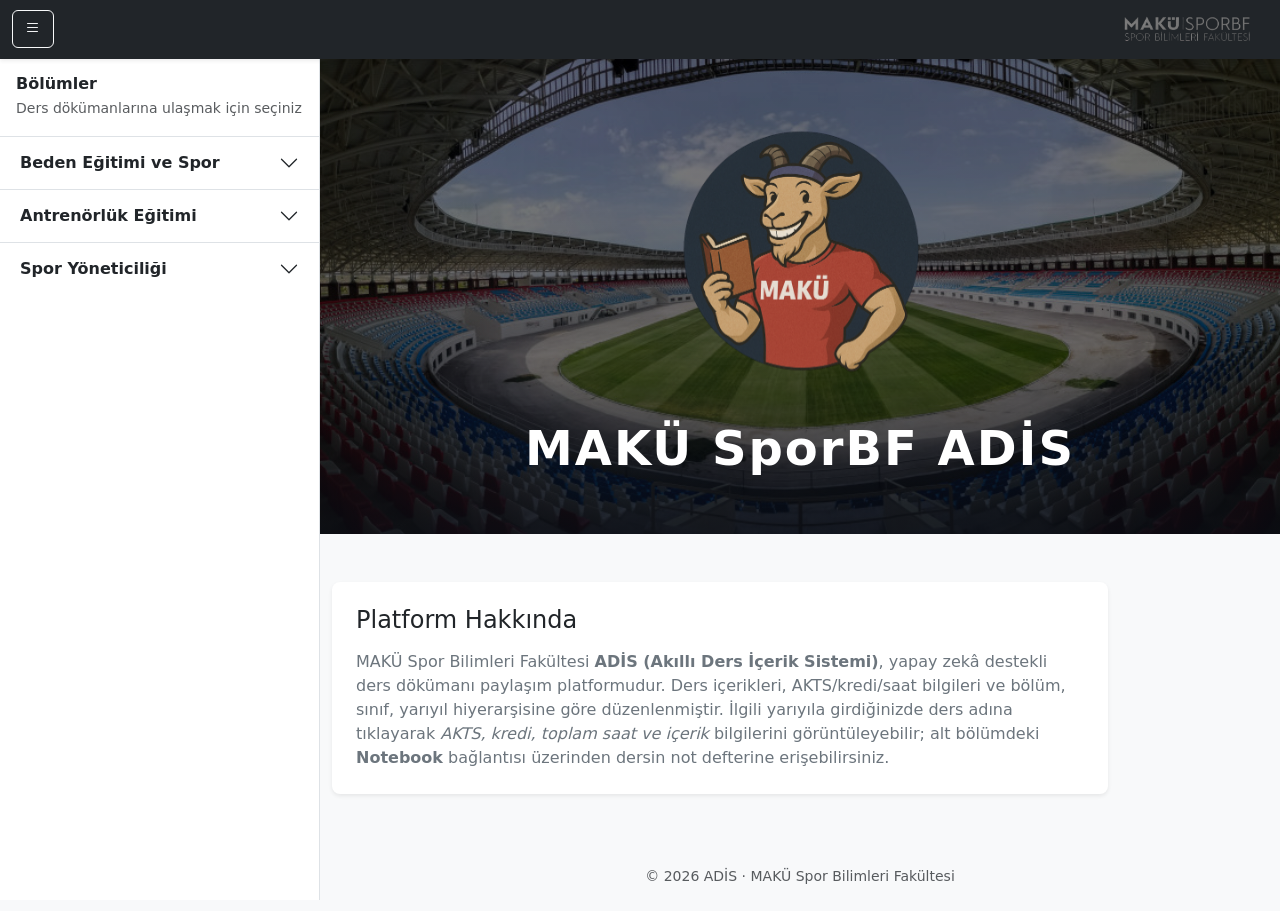
<file: index.html>
<!DOCTYPE html>
<html lang="tr">
  <head>
    <meta charset="utf-8" />
    <title>MAKÜSporBF | ADİS</title>
    <meta name="viewport" content="width=device-width, initial-scale=1" />

    <!-- Bootstrap 5 -->
    <link
      href="https://cdn.jsdelivr.net/npm/bootstrap@5.3.3/dist/css/bootstrap.min.css"
      rel="stylesheet"
    />
    <!-- Bootstrap Icons (opsiyonel) -->
    <link
      href="https://cdn.jsdelivr.net/npm/bootstrap-icons@1.11.3/font/bootstrap-icons.css"
      rel="stylesheet"
    />

    <link rel="stylesheet" href="css/styles.css" />
  </head>
  <body class="bg-light">
    <!-- Üst Navbar -->
    <nav
      class="navbar navbar-expand-lg navbar-dark bg-dark fixed-top shadow-sm"
    >
      <div class="container-fluid">
        <button
          class="btn btn-outline-light me-2"
          id="sidebarToggle"
          aria-label="Menüyü Aç/Kapat"
        >
          <i class="bi bi-list"></i>
        </button>
        <a class="navbar-brand" href="#">
          <img src="assets/logo.png" alt="AKİS Logo" style="height: 32px" />
        </a>
      </div>
    </nav>

    <div class="d-flex" id="layoutWrapper">
      <!-- Sidebar -->
      <aside id="sidebar" class="sidebar bg-white border-end">
        <div class="p-3 border-bottom">
          <div class="fw-bold">Bölümler</div>
          <small class="text-muted"
            >Ders dökümanlarına ulaşmak için seçiniz</small
          >
        </div>

        <div class="accordion accordion-flush" id="deptAccordion">
          <!-- Beden Eğitimi ve Spor -->
          <div class="accordion-item">
            <h2 class="accordion-header" id="headingBES">
              <button
                class="accordion-button collapsed"
                type="button"
                data-bs-toggle="collapse"
                data-bs-target="#collapseBES"
                aria-expanded="false"
                aria-controls="collapseBES"
              >
                Beden Eğitimi ve Spor
              </button>
            </h2>
            <div
              id="collapseBES"
              class="accordion-collapse collapse"
              aria-labelledby="headingBES"
              data-bs-parent="#deptAccordion"
            >
              <div class="accordion-body py-2">
                <div class="list-group small">
                  <div class="list-group-item">
                    <button
                      class="btn btn-sm btn-link p-0 w-100 text-start class-toggle"
                      data-bs-toggle="collapse"
                      data-bs-target="#bes1"
                    >
                      1. Sınıf
                    </button>
                    <div id="bes1" class="collapse ps-3 pt-2">
                      <a
                        class="d-block py-1 text-decoration-none"
                        href="beden-egitimi-1-guz.html"
                        >Güz Yarıyılı</a
                      >
                      <a
                        class="d-block py-1 text-decoration-none"
                        href="beden-egitimi-1-bahar.html"
                        >Bahar Yarıyılı</a
                      >
                    </div>
                  </div>
                  <div class="list-group-item">
                    <button
                      class="btn btn-sm btn-link p-0 w-100 text-start"
                      data-bs-toggle="collapse"
                      data-bs-target="#bes2"
                    >
                      2. Sınıf
                    </button>
                    <div id="bes2" class="collapse ps-3 pt-2">
                      <a
                        class="d-block py-1 text-decoration-none"
                        href="beden-egitimi-2-guz.html"
                        >Güz Yarıyılı</a
                      >
                      <a
                        class="d-block py-1 text-decoration-none"
                        href="beden-egitimi-2-bahar.html"
                        >Bahar Yarıyılı</a
                      >
                    </div>
                  </div>
                  <div class="list-group-item">
                    <button
                      class="btn btn-sm btn-link p-0 w-100 text-start"
                      data-bs-toggle="collapse"
                      data-bs-target="#bes3"
                    >
                      3. Sınıf
                    </button>
                    <div id="bes3" class="collapse ps-3 pt-2">
                      <a
                        class="d-block py-1 text-decoration-none"
                        href="beden-egitimi-3-guz.html"
                        >Güz Yarıyılı</a
                      >
                      <a
                        class="d-block py-1 text-decoration-none"
                        href="beden-egitimi-3-bahar.html"
                        >Bahar Yarıyılı</a
                      >
                    </div>
                  </div>
                  <div class="list-group-item">
                    <button
                      class="btn btn-sm btn-link p-0 w-100 text-start"
                      data-bs-toggle="collapse"
                      data-bs-target="#bes4"
                    >
                      4. Sınıf
                    </button>
                    <div id="bes4" class="collapse ps-3 pt-2">
                      <a
                        class="d-block py-1 text-decoration-none"
                        href="beden-egitimi-4-guz.html"
                        >Güz Yarıyılı</a
                      >
                      <a
                        class="d-block py-1 text-decoration-none"
                        href="beden-egitimi-4-bahar.html"
                        >Bahar Yarıyılı</a
                      >
                    </div>
                  </div>
                </div>
              </div>
            </div>
          </div>

          <!-- Antrenörlük Eğitimi -->
          <div class="accordion-item">
            <h2 class="accordion-header" id="headingAE">
              <button
                class="accordion-button collapsed"
                type="button"
                data-bs-toggle="collapse"
                data-bs-target="#collapseAE"
                aria-expanded="false"
                aria-controls="collapseAE"
              >
                Antrenörlük Eğitimi
              </button>
            </h2>
            <div
              id="collapseAE"
              class="accordion-collapse collapse"
              aria-labelledby="headingAE"
              data-bs-parent="#deptAccordion"
            >
              <div class="accordion-body py-2">
                <div class="list-group small">
                  <div class="list-group-item">
                    <button
                      class="btn btn-sm btn-link p-0 w-100 text-start"
                      data-bs-toggle="collapse"
                      data-bs-target="#ae1"
                    >
                      1. Sınıf
                    </button>
                    <div id="ae1" class="collapse ps-3 pt-2">
                      <a
                        class="d-block py-1 text-decoration-none"
                        href="antrenorluk-1-guz.html"
                        >Güz Yarıyılı</a
                      >
                      <a
                        class="d-block py-1 text-decoration-none"
                        href="antrenorluk-1-bahar.html"
                        >Bahar Yarıyılı</a
                      >
                    </div>
                  </div>
                  <div class="list-group-item">
                    <button
                      class="btn btn-sm btn-link p-0 w-100 text-start"
                      data-bs-toggle="collapse"
                      data-bs-target="#ae2"
                    >
                      2. Sınıf
                    </button>
                    <div id="ae2" class="collapse ps-3 pt-2">
                      <a
                        class="d-block py-1 text-decoration-none"
                        href="antrenorluk-2-guz.html"
                        >Güz Yarıyılı</a
                      >
                      <a
                        class="d-block py-1 text-decoration-none"
                        href="antrenorluk-2-bahar.html"
                        >Bahar Yarıyılı</a
                      >
                    </div>
                  </div>
                  <div class="list-group-item">
                    <button
                      class="btn btn-sm btn-link p-0 w-100 text-start"
                      data-bs-toggle="collapse"
                      data-bs-target="#ae3"
                    >
                      3. Sınıf
                    </button>
                    <div id="ae3" class="collapse ps-3 pt-2">
                      <a
                        class="d-block py-1 text-decoration-none"
                        href="antrenorluk-3-guz.html"
                        >Güz Yarıyılı</a
                      >
                      <a
                        class="d-block py-1 text-decoration-none"
                        href="antrenorluk-3-bahar.html"
                        >Bahar Yarıyılı</a
                      >
                    </div>
                  </div>
                  <div class="list-group-item">
                    <button
                      class="btn btn-sm btn-link p-0 w-100 text-start"
                      data-bs-toggle="collapse"
                      data-bs-target="#ae4"
                    >
                      4. Sınıf
                    </button>
                    <div id="ae4" class="collapse ps-3 pt-2">
                      <a
                        class="d-block py-1 text-decoration-none"
                        href="antrenorluk-4-guz.html"
                        >Güz Yarıyılı</a
                      >
                      <a
                        class="d-block py-1 text-decoration-none"
                        href="antrenorluk-4-bahar.html"
                        >Bahar Yarıyılı</a
                      >
                    </div>
                  </div>
                </div>
              </div>
            </div>
          </div>

          <!-- Spor Yöneticiliği -->
          <div class="accordion-item">
            <h2 class="accordion-header" id="headingSY">
              <button
                class="accordion-button collapsed"
                type="button"
                data-bs-toggle="collapse"
                data-bs-target="#collapseSY"
                aria-expanded="false"
                aria-controls="collapseSY"
              >
                Spor Yöneticiliği
              </button>
            </h2>
            <div
              id="collapseSY"
              class="accordion-collapse collapse"
              aria-labelledby="headingSY"
              data-bs-parent="#deptAccordion"
            >
              <div class="accordion-body py-2">
                <div class="list-group small">
                  <div class="list-group-item">
                    <button
                      class="btn btn-sm btn-link p-0 w-100 text-start"
                      data-bs-toggle="collapse"
                      data-bs-target="#sy1"
                    >
                      1. Sınıf
                    </button>
                    <div id="sy1" class="collapse ps-3 pt-2">
                      <a
                        class="d-block py-1 text-decoration-none"
                        href="spor-yoneticiligi-1-guz.html"
                        >Güz Yarıyılı</a
                      >
                      <a
                        class="d-block py-1 text-decoration-none"
                        href="spor-yoneticiligi-1-bahar.html"
                        >Bahar Yarıyılı</a
                      >
                    </div>
                  </div>
                  <div class="list-group-item">
                    <button
                      class="btn btn-sm btn-link p-0 w-100 text-start"
                      data-bs-toggle="collapse"
                      data-bs-target="#sy2"
                    >
                      2. Sınıf
                    </button>
                    <div id="sy2" class="collapse ps-3 pt-2">
                      <a
                        class="d-block py-1 text-decoration-none"
                        href="spor-yoneticiligi-2-guz.html"
                        >Güz Yarıyılı</a
                      >
                      <a
                        class="d-block py-1 text-decoration-none"
                        href="spor-yoneticiligi-2-bahar.html"
                        >Bahar Yarıyılı</a
                      >
                    </div>
                  </div>
                  <div class="list-group-item">
                    <button
                      class="btn btn-sm btn-link p-0 w-100 text-start"
                      data-bs-toggle="collapse"
                      data-bs-target="#sy3"
                    >
                      3. Sınıf
                    </button>
                    <div id="sy3" class="collapse ps-3 pt-2">
                      <a
                        class="d-block py-1 text-decoration-none"
                        href="spor-yoneticiligi-3-guz.html"
                        >Güz Yarıyılı</a
                      >
                      <a
                        class="d-block py-1 text-decoration-none"
                        href="spor-yoneticiligi-3-bahar.html"
                        >Bahar Yarıyılı</a
                      >
                    </div>
                  </div>
                  <div class="list-group-item">
                    <button
                      class="btn btn-sm btn-link p-0 w-100 text-start"
                      data-bs-toggle="collapse"
                      data-bs-target="#sy4"
                    >
                      4. Sınıf
                    </button>
                    <div id="sy4" class="collapse ps-3 pt-2">
                      <a
                        class="d-block py-1 text-decoration-none"
                        href="spor-yoneticiligi-4-guz.html"
                        >Güz Yarıyılı</a
                      >
                      <a
                        class="d-block py-1 text-decoration-none"
                        href="spor-yoneticiligi-4-bahar.html"
                        >Bahar Yarıyılı</a
                      >
                    </div>
                  </div>
                </div>
              </div>
            </div>
          </div>
        </div>
        <!-- /accordion -->
      </aside>

      <!-- Backdrop -->
      <div id="sidebarBackdrop" class="sidebar-backdrop"></div>

      <!-- İçerik -->
      <main class="flex-grow-1">
        <!-- Hero -->
        <section class="hero position-relative overflow-hidden">
          <div
            class="hero-bg"
            role="img"
            aria-label="MAKÜ Spor Bilimleri Fakültesi arka plan görseli"
          ></div>
          <div class="hero-overlay"></div>
          <div class="container position-relative py-5">
            <div class="row justify-content-center">
              <div
                class="col-12 d-flex flex-column align-items-center text-center"
              >
                <img
                  src="assets/2.png"
                  alt="MAKÜ ADİS Logo"
                  class="hero-logo mb-3"
                />
                <h1 class="display-3 fw-bold text-white hero-title mb-2">
                  MAKÜ SporBF ADİS
                </h1>
              </div>
            </div>
          </div>
        </section>

        <!-- Bilgilendirme -->
        <section id="bilgilendirme" class="container my-5">
          <div class="row g-4">
            <div class="col-lg-10">
              <div class="p-4 bg-white rounded-3 shadow-sm">
                <h2 class="h4 mb-3">Platform Hakkında</h2>
                <p class="mb-0 text-secondary">
                  MAKÜ Spor Bilimleri Fakültesi
                  <strong>ADİS (Akıllı Ders İçerik Sistemi)</strong>, yapay zekâ
                  destekli ders dökümanı paylaşım platformudur. Ders içerikleri,
                  AKTS/kredi/saat bilgileri ve bölüm, sınıf, yarıyıl
                  hiyerarşisine göre düzenlenmiştir. İlgili yarıyıla
                  girdiğinizde ders adına tıklayarak
                  <em>AKTS, kredi, toplam saat ve içerik</em> bilgilerini
                  görüntüleyebilir; alt bölümdeki
                  <strong>Notebook</strong> bağlantısı üzerinden dersin not
                  defterine erişebilirsiniz.
                </p>
              </div>
            </div>
          </div>
        </section>

        <footer class="py-4 text-center text-muted small">
          © <span id="yil"></span> ADİS · MAKÜ Spor Bilimleri Fakültesi
        </footer>
      </main>
    </div>

    <!-- JS -->
    <script src="https://cdn.jsdelivr.net/npm/bootstrap@5.3.3/dist/js/bootstrap.bundle.min.js"></script>
    <script src="js/app.js"></script>
  </body>
</html>
</file>
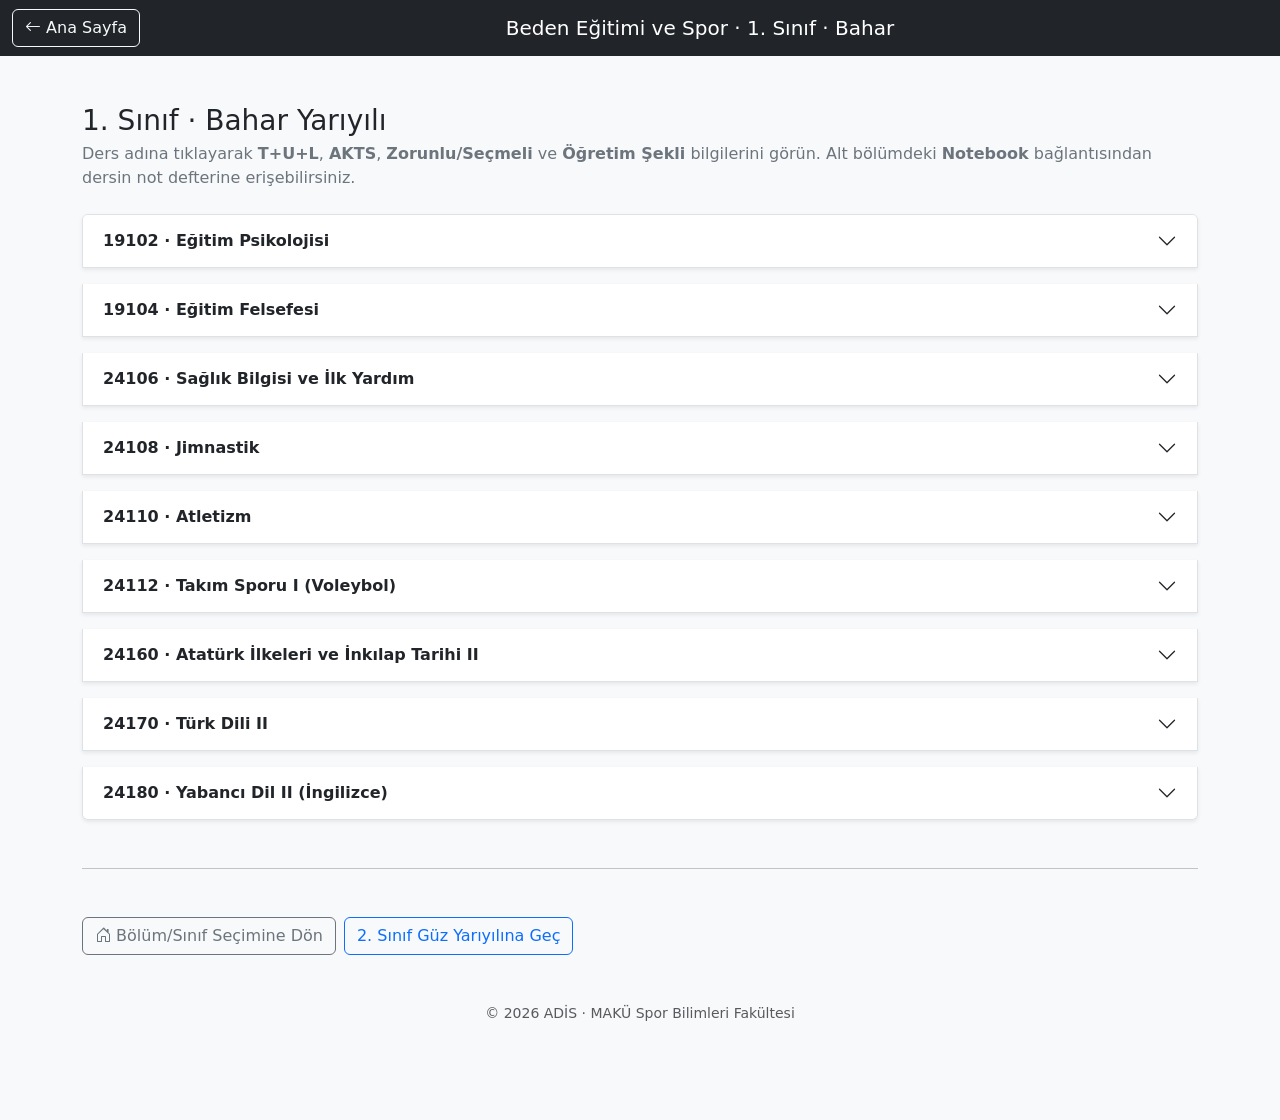
<file: beden-egitimi-1-bahar.html>
<!doctype html>
<html lang="tr">
<head>
  <meta charset="utf-8">
  <title>BES 1. Sınıf · Bahar | ADİS</title>
  <meta name="viewport" content="width=device-width, initial-scale=1">

  <!-- Bootstrap -->
  <link href="https://cdn.jsdelivr.net/npm/bootstrap@5.3.3/dist/css/bootstrap.min.css" rel="stylesheet">
  <link href="https://cdn.jsdelivr.net/npm/bootstrap-icons@1.11.3/font/bootstrap-icons.css" rel="stylesheet">

  <link rel="stylesheet" href="css/styles.css">
</head>
<body class="bg-light">

  <!-- Üst çubuk -->
  <nav class="navbar navbar-dark bg-dark fixed-top">
    <div class="container-fluid">
      <a href="index.html" class="btn btn-outline-light"><i class="bi bi-arrow-left"></i> Ana Sayfa</a>
      <span class="navbar-brand ms-2">Beden Eğitimi ve Spor · 1. Sınıf · Bahar</span>
      <span></span>
    </div>
  </nav>

  <main class="container py-5" style="margin-top:56px">
    <header class="mb-4">
      <h1 class="h3 mb-1">1. Sınıf · Bahar Yarıyılı</h1>
      <p class="text-secondary mb-0">
        Ders adına tıklayarak <strong>T+U+L</strong>, <strong>AKTS</strong>, <strong>Zorunlu/Seçmeli</strong> ve <strong>Öğretim Şekli</strong> bilgilerini görün.
        Alt bölümdeki <strong>Notebook</strong> bağlantısından dersin not defterine erişebilirsiniz.
      </p>
    </header>

    <div class="accordion" id="courseAccordion">

      <!-- 19102 Eğitim Psikolojisi -->
      <div class="accordion-item shadow-sm mb-3">
        <h2 class="accordion-header" id="c19102h">
          <button class="accordion-button collapsed" type="button" data-bs-toggle="collapse" data-bs-target="#c19102" aria-expanded="false" aria-controls="c19102">
            19102 · Eğitim Psikolojisi
          </button>
        </h2>
        <div id="c19102" class="accordion-collapse collapse" aria-labelledby="c19102h" data-bs-parent="#courseAccordion">
          <div class="accordion-body">
            <div class="row g-3 align-items-start">
              <div class="col-md-8">
                <ul class="list-unstyled mb-3">
                  <li><strong>T+U+L:</strong> 2+0+0</li>
                  <li><strong>Zorunlu/Seçmeli:</strong> Zorunlu</li>
                  <li><strong>AKTS:</strong> 3</li>
                  <li><strong>Öğretim Şekli:</strong> Yüz Yüze</li>
                </ul>
                <p class="mb-2"><strong>Kısa Bilgi:</strong> Öğrenme kuramları, motivasyon, gelişim süreçleri ve sınıf içi davranışların psikolojik temelleri.</p>
              </div>
              <div class="col-md-4">
                <a class="btn btn-primary w-100 mb-2" href="https://notebook.ornek.link/egitim-psikolojisi" target="_blank" rel="noopener">
                  <i class="bi bi-journal-text me-1"></i> Notebook (AI destekli)
                </a>
                <a class="btn btn-outline-secondary w-100" href="#" download>
                  <i class="bi bi-file-earmark-arrow-down me-1"></i> Ders Dökümanı (PDF)
                </a>
              </div>
            </div>
          </div>
        </div>
      </div>

      <!-- 19104 Eğitim Felsefesi -->
      <div class="accordion-item shadow-sm mb-3">
        <h2 class="accordion-header" id="c19104h">
          <button class="accordion-button collapsed" type="button" data-bs-toggle="collapse" data-bs-target="#c19104" aria-expanded="false" aria-controls="c19104">
            19104 · Eğitim Felsefesi
          </button>
        </h2>
        <div id="c19104" class="accordion-collapse collapse" aria-labelledby="c19104h" data-bs-parent="#courseAccordion">
          <div class="accordion-body">
            <div class="row g-3">
              <div class="col-md-8">
                <ul class="list-unstyled mb-3">
                  <li><strong>T+U+L:</strong> 2+0+0</li>
                  <li><strong>Zorunlu/Seçmeli:</strong> Zorunlu</li>
                  <li><strong>AKTS:</strong> 3</li>
                  <li><strong>Öğretim Şekli:</strong> Yüz Yüze</li>
                </ul>
                <p class="mb-2"><strong>Kısa Bilgi:</strong> Eğitimde felsefi akımlar, bilgi, değer ve eğitim amaçlarının felsefi temelleri.</p>
              </div>
              <div class="col-md-4">
                <a class="btn btn-primary w-100 mb-2" href="https://notebook.ornek.link/egitim-felsefesi" target="_blank" rel="noopener">
                  <i class="bi bi-journal-text me-1"></i> Notebook (AI destekli)
                </a>
                <a class="btn btn-outline-secondary w-100" href="#" download>
                  <i class="bi bi-file-earmark-arrow-down me-1"></i> Ders Dökümanı (PDF)
                </a>
              </div>
            </div>
          </div>
        </div>
      </div>

      <!-- 24106 Sağlık Bilgisi ve İlk Yardım -->
      <div class="accordion-item shadow-sm mb-3">
        <h2 class="accordion-header" id="c24106h">
          <button class="accordion-button collapsed" type="button" data-bs-toggle="collapse" data-bs-target="#c24106" aria-expanded="false" aria-controls="c24106">
            24106 · Sağlık Bilgisi ve İlk Yardım
          </button>
        </h2>
        <div id="c24106" class="accordion-collapse collapse" aria-labelledby="c24106h" data-bs-parent="#courseAccordion">
          <div class="accordion-body">
            <div class="row g-3">
              <div class="col-md-8">
                <ul class="list-unstyled mb-3">
                  <li><strong>T+U+L:</strong> 2+0+0</li>
                  <li><strong>Zorunlu/Seçmeli:</strong> Zorunlu</li>
                  <li><strong>AKTS:</strong> 3</li>
                  <li><strong>Öğretim Şekli:</strong> Yüz Yüze</li>
                </ul>
                <p class="mb-2"><strong>Kısa Bilgi:</strong> Temel sağlık bilgileri, acil durum yönetimi ve ilk yardım uygulamalarının prensipleri.</p>
              </div>
              <div class="col-md-4">
                <a class="btn btn-primary w-100 mb-2" href="https://notebook.ornek.link/saglik-ilk-yardim" target="_blank" rel="noopener">
                  <i class="bi bi-journal-text me-1"></i> Notebook (AI destekli)
                </a>
                <a class="btn btn-outline-secondary w-100" href="#" download>
                  <i class="bi bi-file-earmark-arrow-down me-1"></i> Ders Dökümanı (PDF)
                </a>
              </div>
            </div>
          </div>
        </div>
      </div>

      <!-- 24108 Jimnastik -->
      <div class="accordion-item shadow-sm mb-3">
        <h2 class="accordion-header" id="c24108h">
          <button class="accordion-button collapsed" type="button" data-bs-toggle="collapse" data-bs-target="#c24108" aria-expanded="false" aria-controls="c24108">
            24108 · Jimnastik
          </button>
        </h2>
        <div id="c24108" class="accordion-collapse collapse" aria-labelledby="c24108h" data-bs-parent="#courseAccordion">
          <div class="accordion-body">
            <div class="row g-3">
              <div class="col-md-8">
                <ul class="list-unstyled mb-3">
                  <li><strong>T+U+L:</strong> 1+2+0</li>
                  <li><strong>Zorunlu/Seçmeli:</strong> Zorunlu</li>
                  <li><strong>AKTS:</strong> 5</li>
                  <li><strong>Öğretim Şekli:</strong> Yüz Yüze</li>
                </ul>
                <p class="mb-2"><strong>Kısa Bilgi:</strong> Temel jimnastik hareketleri, esneklik ve koordinasyon, güvenli uygulama prensipleri.</p>
              </div>
              <div class="col-md-4">
                <a class="btn btn-primary w-100 mb-2" href="https://notebook.ornek.link/jimnastik" target="_blank" rel="noopener">
                  <i class="bi bi-journal-text me-1"></i> Notebook (AI destekli)
                </a>
                <a class="btn btn-outline-secondary w-100" href="#" download>
                  <i class="bi bi-file-earmark-arrow-down me-1"></i> Ders Dökümanı (PDF)
                </a>
              </div>
            </div>
          </div>
        </div>
      </div>

      <!-- 24110 Atletizm -->
      <div class="accordion-item shadow-sm mb-3">
        <h2 class="accordion-header" id="c24110h">
          <button class="accordion-button collapsed" type="button" data-bs-toggle="collapse" data-bs-target="#c24110" aria-expanded="false" aria-controls="c24110">
            24110 · Atletizm
          </button>
        </h2>
        <div id="c24110" class="accordion-collapse collapse" aria-labelledby="c24110h" data-bs-parent="#courseAccordion">
          <div class="accordion-body">
            <div class="row g-3">
              <div class="col-md-8">
                <ul class="list-unstyled mb-3">
                  <li><strong>T+U+L:</strong> 1+2+0</li>
                  <li><strong>Zorunlu/Seçmeli:</strong> Zorunlu</li>
                  <li><strong>AKTS:</strong> 5</li>
                  <li><strong>Öğretim Şekli:</strong> Yüz Yüze</li>
                </ul>
                <p class="mb-2"><strong>Kısa Bilgi:</strong> Koşu, atma, atlama teknikleri ve öğretim yöntemleri.</p>
              </div>
              <div class="col-md-4">
                <a class="btn btn-primary w-100 mb-2" href="https://notebook.ornek.link/atletizm" target="_blank" rel="noopener">
                  <i class="bi bi-journal-text me-1"></i> Notebook (AI destekli)
                </a>
                <a class="btn btn-outline-secondary w-100" href="#" download>
                  <i class="bi bi-file-earmark-arrow-down me-1"></i> Ders Dökümanı (PDF)
                </a>
              </div>
            </div>
          </div>
        </div>
      </div>

      <!-- 24112 Takım Sporu I (Voleybol) -->
      <div class="accordion-item shadow-sm mb-3">
        <h2 class="accordion-header" id="c24112h">
          <button class="accordion-button collapsed" type="button" data-bs-toggle="collapse" data-bs-target="#c24112" aria-expanded="false" aria-controls="c24112">
            24112 · Takım Sporu I (Voleybol)
          </button>
        </h2>
        <div id="c24112" class="accordion-collapse collapse" aria-labelledby="c24112h" data-bs-parent="#courseAccordion">
          <div class="accordion-body">
            <div class="row g-3">
              <div class="col-md-8">
                <ul class="list-unstyled mb-3">
                  <li><strong>T+U+L:</strong> 1+2+0</li>
                  <li><strong>Zorunlu/Seçmeli:</strong> Zorunlu</li>
                  <li><strong>AKTS:</strong> 5</li>
                  <li><strong>Öğretim Şekli:</strong> Yüz Yüze</li>
                </ul>
                <p class="mb-2"><strong>Kısa Bilgi:</strong> Voleybol temel teknik-taktikleri, oyun kuralları ve öğretim basamakları.</p>
              </div>
              <div class="col-md-4">
                <a class="btn btn-primary w-100 mb-2" href="https://notebook.ornek.link/takim-sporu-voleybol" target="_blank" rel="noopener">
                  <i class="bi bi-journal-text me-1"></i> Notebook (AI destekli)
                </a>
                <a class="btn btn-outline-secondary w-100" href="#" download>
                  <i class="bi bi-file-earmark-arrow-down me-1"></i> Ders Dökümanı (PDF)
                </a>
              </div>
            </div>
          </div>
        </div>
      </div>

      <!-- 24160 Atatürk İlkeleri ve İnkılap Tarihi II -->
      <div class="accordion-item shadow-sm mb-3">
        <h2 class="accordion-header" id="c24160h">
          <button class="accordion-button collapsed" type="button" data-bs-toggle="collapse" data-bs-target="#c24160" aria-expanded="false" aria-controls="c24160">
            24160 · Atatürk İlkeleri ve İnkılap Tarihi II
          </button>
        </h2>
        <div id="c24160" class="accordion-collapse collapse" aria-labelledby="c24160h" data-bs-parent="#courseAccordion">
          <div class="accordion-body">
            <div class="row g-3">
              <div class="col-md-8">
                <ul class="list-unstyled mb-3">
                  <li><strong>T+U+L:</strong> 2+0+0</li>
                  <li><strong>Zorunlu/Seçmeli:</strong> Zorunlu</li>
                  <li><strong>AKTS:</strong> 2</li>
                  <li><strong>Öğretim Şekli:</strong> Yüz Yüze</li>
                </ul>
                <p class="mb-2"><strong>Kısa Bilgi:</strong> Cumhuriyet dönemi inkılaplarının yerleşmesi ve modernleşme adımları.</p>
              </div>
              <div class="col-md-4">
                <a class="btn btn-primary w-100 mb-2" href="https://notebook.ornek.link/ait-ii" target="_blank" rel="noopener">
                  <i class="bi bi-journal-text me-1"></i> Notebook (AI destekli)
                </a>
                <a class="btn btn-outline-secondary w-100" href="#" download>
                  <i class="bi bi-file-earmark-arrow-down me-1"></i> Ders Dökümanı (PDF)
                </a>
              </div>
            </div>
          </div>
        </div>
      </div>

      <!-- 24170 Türk Dili II -->
      <div class="accordion-item shadow-sm mb-3">
        <h2 class="accordion-header" id="c24170h">
          <button class="accordion-button collapsed" type="button" data-bs-toggle="collapse" data-bs-target="#c24170" aria-expanded="false" aria-controls="c24170">
            24170 · Türk Dili II
          </button>
        </h2>
        <div id="c24170" class="accordion-collapse collapse" aria-labelledby="c24170h" data-bs-parent="#courseAccordion">
          <div class="accordion-body">
            <div class="row g-3">
              <div class="col-md-8">
                <ul class="list-unstyled mb-3">
                  <li><strong>T+U+L:</strong> 2+0+0</li>
                  <li><strong>Zorunlu/Seçmeli:</strong> Zorunlu</li>
                  <li><strong>AKTS:</strong> 2</li>
                  <li><strong>Öğretim Şekli:</strong> Yüz Yüze</li>
                </ul>
                <p class="mb-2"><strong>Kısa Bilgi:</strong> Anlatım türleri, sözlü-yazılı ifade becerileri ve metin yazımı.</p>
              </div>
              <div class="col-md-4">
                <a class="btn btn-primary w-100 mb-2" href="https://notebook.ornek.link/turk-dili-ii" target="_blank" rel="noopener">
                  <i class="bi bi-journal-text me-1"></i> Notebook (AI destekli)
                </a>
                <a class="btn btn-outline-secondary w-100" href="#" download>
                  <i class="bi bi-file-earmark-arrow-down me-1"></i> Ders Dökümanı (PDF)
                </a>
              </div>
            </div>
          </div>
        </div>
      </div>

      <!-- 24180 Yabancı Dil II (İngilizce) -->
      <div class="accordion-item shadow-sm mb-3">
        <h2 class="accordion-header" id="c24180h">
          <button class="accordion-button collapsed" type="button" data-bs-toggle="collapse" data-bs-target="#c24180" aria-expanded="false" aria-controls="c24180">
            24180 · Yabancı Dil II (İngilizce)
          </button>
        </h2>
        <div id="c24180" class="accordion-collapse collapse" aria-labelledby="c24180h" data-bs-parent="#courseAccordion">
          <div class="accordion-body">
            <div class="row g-3">
              <div class="col-md-8">
                <ul class="list-unstyled mb-3">
                  <li><strong>T+U+L:</strong> 2+0+0</li>
                  <li><strong>Zorunlu/Seçmeli:</strong> Zorunlu</li>
                  <li><strong>AKTS:</strong> 2</li>
                  <li><strong>Öğretim Şekli:</strong> Yüz Yüze</li>
                </ul>
                <p class="mb-2"><strong>Kısa Bilgi:</strong> Dilbilgisi yapıları, iletişimsel etkinlikler ve alan odaklı okuma-yazma çalışmaları.</p>
              </div>
              <div class="col-md-4">
                <a class="btn btn-primary w-100 mb-2" href="https://notebook.ornek.link/yabanci-dil-ii" target="_blank" rel="noopener">
                  <i class="bi bi-journal-text me-1"></i> Notebook (AI destekli)
                </a>
                <a class="btn btn-outline-secondary w-100" href="#" download>
                  <i class="bi bi-file-earmark-arrow-down me-1"></i> Ders Dökümanı (PDF)
                </a>
              </div>
            </div>
          </div>
        </div>
      </div>


    </div><!-- /accordion -->

    <hr class="my-5">

    <div class="d-flex gap-2">
      <a href="index.html" class="btn btn-outline-secondary"><i class="bi bi-house-door"></i> Bölüm/Sınıf Seçimine Dön</a>
      <a href="beden-egitimi-2-guz.html" class="btn btn-outline-primary">2. Sınıf Güz Yarıyılına Geç</a>
    </div>

    <footer class="py-5 text-center text-muted small">© <span id="yil"></span> ADİS · MAKÜ Spor Bilimleri Fakültesi</footer>
  </main>

  <script src="https://cdn.jsdelivr.net/npm/bootstrap@5.3.3/dist/js/bootstrap.bundle.min.js"></script>
  <script>
    document.getElementById('yil').textContent = new Date().getFullYear();
  </script>
</body>
</html>
</file>
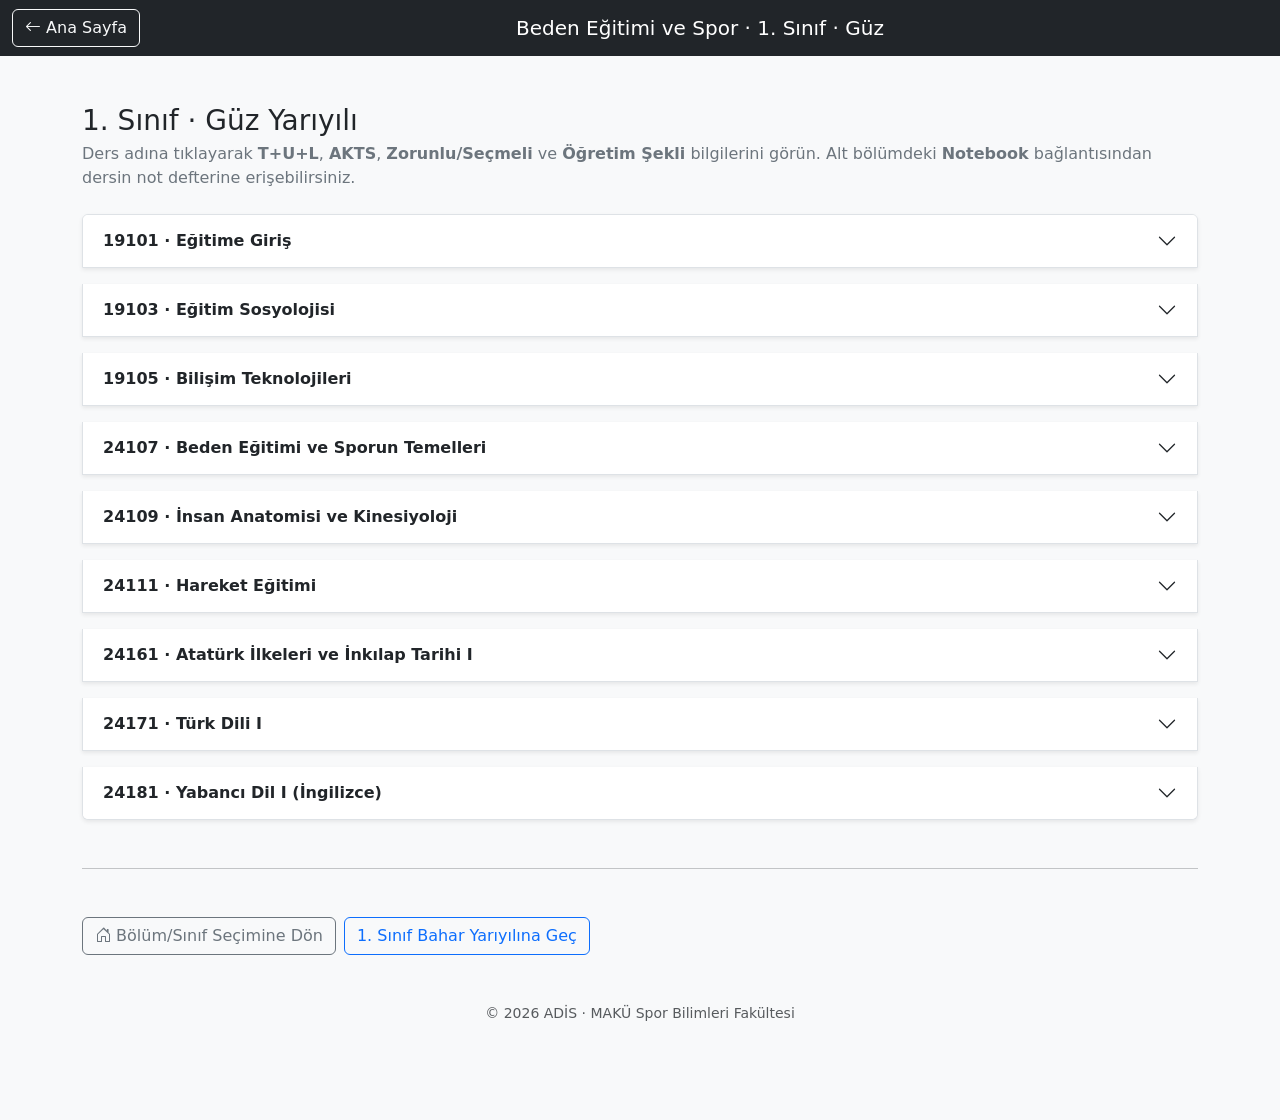
<file: beden-egitimi-1-guz.html>
<!doctype html>
<html lang="tr">
<head>
  <meta charset="utf-8">
  <title>BES 1. Sınıf · Güz | AKİS</title>
  <meta name="viewport" content="width=device-width, initial-scale=1">

  <!-- Bootstrap -->
  <link href="https://cdn.jsdelivr.net/npm/bootstrap@5.3.3/dist/css/bootstrap.min.css" rel="stylesheet">
  <link href="https://cdn.jsdelivr.net/npm/bootstrap-icons@1.11.3/font/bootstrap-icons.css" rel="stylesheet">

  <link rel="stylesheet" href="css/styles.css">
</head>
<body class="bg-light">

  <!-- Üst çubuk -->
  <nav class="navbar navbar-dark bg-dark fixed-top">
    <div class="container-fluid">
      <a href="index.html" class="btn btn-outline-light"><i class="bi bi-arrow-left"></i> Ana Sayfa</a>
      <span class="navbar-brand ms-2">Beden Eğitimi ve Spor · 1. Sınıf · Güz</span>
      <span></span>
    </div>
  </nav>

  <main class="container py-5" style="margin-top:56px">
    <header class="mb-4">
      <h1 class="h3 mb-1">1. Sınıf · Güz Yarıyılı</h1>
      <p class="text-secondary mb-0">
        Ders adına tıklayarak <strong>T+U+L</strong>, <strong>AKTS</strong>, <strong>Zorunlu/Seçmeli</strong> ve <strong>Öğretim Şekli</strong> bilgilerini görün.
        Alt bölümdeki <strong>Notebook</strong> bağlantısından dersin not defterine erişebilirsiniz.
      </p>
    </header>

    <div class="accordion" id="courseAccordion">

      <!-- 19101 Eğitime Giriş -->
      <div class="accordion-item shadow-sm mb-3">
        <h2 class="accordion-header" id="c19101h">
          <button class="accordion-button collapsed" type="button" data-bs-toggle="collapse" data-bs-target="#c19101" aria-expanded="false" aria-controls="c19101">
            19101 · Eğitime Giriş
          </button>
        </h2>
        <div id="c19101" class="accordion-collapse collapse" aria-labelledby="c19101h" data-bs-parent="#courseAccordion">
          <div class="accordion-body">
            <div class="row g-3 align-items-start">
              <div class="col-md-8">
                <ul class="list-unstyled mb-3">
                  <li><strong>T+U+L:</strong> 2+0+0</li>
                  <li><strong>Zorunlu/Seçmeli:</strong> Zorunlu</li>
                  <li><strong>AKTS:</strong> 3</li>
                  <li><strong>Öğretim Şekli:</strong> Yüz Yüze</li>
                </ul>
                <p class="mb-2"><strong>Kısa Bilgi:</strong> Eğitim biliminin temel kavramları, eğitim sisteminin yapısı ve öğretmenlik mesleğine giriş.</p>
              </div>
              <div class="col-md-4">
                <a class="btn btn-primary w-100 mb-2" href="https://notebook.ornek.link/egitime-giris" target="_blank" rel="noopener">
                  <i class="bi bi-journal-text me-1"></i> Notebook (AI destekli)
                </a>
                <a class="btn btn-outline-secondary w-100" href="#" download>
                  <i class="bi bi-file-earmark-arrow-down me-1"></i> Ders Dökümanı (PDF)
                </a>
              </div>
            </div>
          </div>
        </div>
      </div>

      <!-- 19103 Eğitim Sosyolojisi -->
      <div class="accordion-item shadow-sm mb-3">
        <h2 class="accordion-header" id="c19103h">
          <button class="accordion-button collapsed" type="button" data-bs-toggle="collapse" data-bs-target="#c19103" aria-expanded="false" aria-controls="c19103">
            19103 · Eğitim Sosyolojisi
          </button>
        </h2>
        <div id="c19103" class="accordion-collapse collapse" aria-labelledby="c19103h" data-bs-parent="#courseAccordion">
          <div class="accordion-body">
            <div class="row g-3">
              <div class="col-md-8">
                <ul class="list-unstyled mb-3">
                  <li><strong>T+U+L:</strong> 2+0+0</li>
                  <li><strong>Zorunlu/Seçmeli:</strong> Zorunlu</li>
                  <li><strong>AKTS:</strong> 3</li>
                  <li><strong>Öğretim Şekli:</strong> Yüz Yüze</li>
                </ul>
                <p class="mb-2"><strong>Kısa Bilgi:</strong> Eğitim ve toplum ilişkisi, eğitimde eşitsizlikler, kültür ve sosyalleşme süreçleri.</p>
              </div>
              <div class="col-md-4">
                <a class="btn btn-primary w-100 mb-2" href="https://notebook.ornek.link/egitim-sosyolojisi" target="_blank" rel="noopener">
                  <i class="bi bi-journal-text me-1"></i> Notebook (AI destekli)
                </a>
                <a class="btn btn-outline-secondary w-100" href="#" download>
                  <i class="bi bi-file-earmark-arrow-down me-1"></i> Ders Dökümanı (PDF)
                </a>
              </div>
            </div>
          </div>
        </div>
      </div>

      <!-- 19105 Bilişim Teknolojileri -->
      <div class="accordion-item shadow-sm mb-3">
        <h2 class="accordion-header" id="c19105h">
          <button class="accordion-button collapsed" type="button" data-bs-toggle="collapse" data-bs-target="#c19105" aria-expanded="false" aria-controls="c19105">
            19105 · Bilişim Teknolojileri
          </button>
        </h2>
        <div id="c19105" class="accordion-collapse collapse" aria-labelledby="c19105h" data-bs-parent="#courseAccordion">
          <div class="accordion-body">
            <div class="row g-3">
              <div class="col-md-8">
                <ul class="list-unstyled mb-3">
                  <li><strong>T+U+L:</strong> 3+0+0</li>
                  <li><strong>Zorunlu/Seçmeli:</strong> Zorunlu</li>
                  <li><strong>AKTS:</strong> 5</li>
                  <li><strong>Öğretim Şekli:</strong> Yüz Yüze</li>
                </ul>
                <p class="mb-2"><strong>Kısa Bilgi:</strong> Temel bilgisayar okuryazarlığı, ofis yazılımları, bulut araçları ve eğitimde teknoloji kullanımı.</p>
              </div>
              <div class="col-md-4">
                <a class="btn btn-primary w-100 mb-2" href="https://notebook.ornek.link/bilisim-teknolojileri" target="_blank" rel="noopener">
                  <i class="bi bi-journal-text me-1"></i> Notebook (AI destekli)
                </a>
                <a class="btn btn-outline-secondary w-100" href="#" download>
                  <i class="bi bi-file-earmark-arrow-down me-1"></i> Ders Dökümanı (PDF)
                </a>
              </div>
            </div>
          </div>
        </div>
      </div>

      <!-- 24107 Beden Eğitimi ve Sporun Temelleri -->
      <div class="accordion-item shadow-sm mb-3">
        <h2 class="accordion-header" id="c24107h">
          <button class="accordion-button collapsed" type="button" data-bs-toggle="collapse" data-bs-target="#c24107" aria-expanded="false" aria-controls="c24107">
            24107 · Beden Eğitimi ve Sporun Temelleri
          </button>
        </h2>
        <div id="c24107" class="accordion-collapse collapse" aria-labelledby="c24107h" data-bs-parent="#courseAccordion">
          <div class="accordion-body">
            <div class="row g-3">
              <div class="col-md-8">
                <ul class="list-unstyled mb-3">
                  <li><strong>T+U+L:</strong> 2+0+0</li>
                  <li><strong>Zorunlu/Seçmeli:</strong> Zorunlu</li>
                  <li><strong>AKTS:</strong> 4</li>
                  <li><strong>Öğretim Şekli:</strong> Yüz Yüze</li>
                </ul>
                <p class="mb-2"><strong>Kısa Bilgi:</strong> Spor bilimlerinin doğası, tarihsel gelişim, temel kavram ve alanlar.</p>
              </div>
              <div class="col-md-4">
                <a class="btn btn-primary w-100 mb-2" href="https://notebook.ornek.link/sporun-temelleri" target="_blank" rel="noopener">
                  <i class="bi bi-journal-text me-1"></i> Notebook (AI destekli)
                </a>
                <a class="btn btn-outline-secondary w-100" href="#" download>
                  <i class="bi bi-file-earmark-arrow-down me-1"></i> Ders Dökümanı (PDF)
                </a>
              </div>
            </div>
          </div>
        </div>
      </div>

      <!-- 24109 İnsan Anatomisi ve Kinesiyoloji -->
      <div class="accordion-item shadow-sm mb-3">
        <h2 class="accordion-header" id="c24109h">
          <button class="accordion-button collapsed" type="button" data-bs-toggle="collapse" data-bs-target="#c24109" aria-expanded="false" aria-controls="c24109">
            24109 · İnsan Anatomisi ve Kinesiyoloji
          </button>
        </h2>
        <div id="c24109" class="accordion-collapse collapse" aria-labelledby="c24109h" data-bs-parent="#courseAccordion">
          <div class="accordion-body">
            <div class="row g-3">
              <div class="col-md-8">
                <ul class="list-unstyled mb-3">
                  <li><strong>T+U+L:</strong> 3+0+0</li>
                  <li><strong>Zorunlu/Seçmeli:</strong> Zorunlu</li>
                  <li><strong>AKTS:</strong> 4</li>
                  <li><strong>Öğretim Şekli:</strong> Yüz Yüze</li>
                </ul>
                <p class="mb-2"><strong>Kısa Bilgi:</strong> İskelet-kas sisteminin anatomisi, eklem hareketleri ve kinesiyolojik analiz.</p>
              </div>
              <div class="col-md-4">
                <a class="btn btn-primary w-100 mb-2" href="https://notebook.ornek.link/anatomi-kinesiyoloji" target="_blank" rel="noopener">
                  <i class="bi bi-journal-text me-1"></i> Notebook (AI destekli)
                </a>
                <a class="btn btn-outline-secondary w-100" href="#" download>
                  <i class="bi bi-file-earmark-arrow-down me-1"></i> Ders Dökümanı (PDF)
                </a>
              </div>
            </div>
          </div>
        </div>
      </div>

      <!-- 24111 Hareket Eğitimi -->
      <div class="accordion-item shadow-sm mb-3">
        <h2 class="accordion-header" id="c24111h">
          <button class="accordion-button collapsed" type="button" data-bs-toggle="collapse" data-bs-target="#c24111" aria-expanded="false" aria-controls="c24111">
            24111 · Hareket Eğitimi
          </button>
        </h2>
        <div id="c24111" class="accordion-collapse collapse" aria-labelledby="c24111h" data-bs-parent="#courseAccordion">
          <div class="accordion-body">
            <div class="row g-3">
              <div class="col-md-8">
                <ul class="list-unstyled mb-3">
                  <li><strong>T+U+L:</strong> 2+2+0</li>
                  <li><strong>Zorunlu/Seçmeli:</strong> Zorunlu</li>
                  <li><strong>AKTS:</strong> 5</li>
                  <li><strong>Öğretim Şekli:</strong> Yüz Yüze</li>
                </ul>
                <p class="mb-2"><strong>Kısa Bilgi:</strong> Temel hareket becerileri, oyun ve etkinlik temelli öğretim yaklaşımları.</p>
              </div>
              <div class="col-md-4">
                <a class="btn btn-primary w-100 mb-2" href="https://notebook.ornek.link/hareket-egitimi" target="_blank" rel="noopener">
                  <i class="bi bi-journal-text me-1"></i> Notebook (AI destekli)
                </a>
                <a class="btn btn-outline-secondary w-100" href="#" download>
                  <i class="bi bi-file-earmark-arrow-down me-1"></i> Ders Dökümanı (PDF)
                </a>
              </div>
            </div>
          </div>
        </div>
      </div>

      <!-- 24161 Atatürk İlkeleri ve İnkılap Tarihi I -->
      <div class="accordion-item shadow-sm mb-3">
        <h2 class="accordion-header" id="c24161h">
          <button class="accordion-button collapsed" type="button" data-bs-toggle="collapse" data-bs-target="#c24161" aria-expanded="false" aria-controls="c24161">
            24161 · Atatürk İlkeleri ve İnkılap Tarihi I
          </button>
        </h2>
        <div id="c24161" class="accordion-collapse collapse" aria-labelledby="c24161h" data-bs-parent="#courseAccordion">
          <div class="accordion-body">
            <div class="row g-3">
              <div class="col-md-8">
                <ul class="list-unstyled mb-3">
                  <li><strong>T+U+L:</strong> 2+0+0</li>
                  <li><strong>Zorunlu/Seçmeli:</strong> Zorunlu</li>
                  <li><strong>AKTS:</strong> 2</li>
                  <li><strong>Öğretim Şekli:</strong> Yüz Yüze</li>
                </ul>
                <p class="mb-2"><strong>Kısa Bilgi:</strong> Osmanlı’dan Cumhuriyet’e geçiş süreci, Atatürk ilkeleri ve inkılaplar.</p>
              </div>
              <div class="col-md-4">
                <a class="btn btn-primary w-100 mb-2" href="https://notebook.ornek.link/ait-i" target="_blank" rel="noopener">
                  <i class="bi bi-journal-text me-1"></i> Notebook (AI destekli)
                </a>
                <a class="btn btn-outline-secondary w-100" href="#" download>
                  <i class="bi bi-file-earmark-arrow-down me-1"></i> Ders Dökümanı (PDF)
                </a>
              </div>
            </div>
          </div>
        </div>
      </div>

      <!-- 24171 Türk Dili I -->
      <div class="accordion-item shadow-sm mb-3">
        <h2 class="accordion-header" id="c24171h">
          <button class="accordion-button collapsed" type="button" data-bs-toggle="collapse" data-bs-target="#c24171" aria-expanded="false" aria-controls="c24171">
            24171 · Türk Dili I
          </button>
        </h2>
        <div id="c24171" class="accordion-collapse collapse" aria-labelledby="c24171h" data-bs-parent="#courseAccordion">
          <div class="accordion-body">
            <div class="row g-3">
              <div class="col-md-8">
                <ul class="list-unstyled mb-3">
                  <li><strong>T+U+L:</strong> 2+0+0</li>
                  <li><strong>Zorunlu/Seçmeli:</strong> Zorunlu</li>
                  <li><strong>AKTS:</strong> 2</li>
                  <li><strong>Öğretim Şekli:</strong> Yüz Yüze</li>
                </ul>
                <p class="mb-2"><strong>Kısa Bilgi:</strong> Türkçenin yapısı, yazım-noktalama kuralları ve akademik yazma ilkeleri.</p>
              </div>
              <div class="col-md-4">
                <a class="btn btn-primary w-100 mb-2" href="https://notebook.ornek.link/turk-dili-i" target="_blank" rel="noopener">
                  <i class="bi bi-journal-text me-1"></i> Notebook (AI destekli)
                </a>
                <a class="btn btn-outline-secondary w-100" href="#" download>
                  <i class="bi bi-file-earmark-arrow-down me-1"></i> Ders Dökümanı (PDF)
                </a>
              </div>
            </div>
          </div>
        </div>
      </div>

      <!-- 24181 Yabancı Dil I (İngilizce) -->
      <div class="accordion-item shadow-sm mb-3">
        <h2 class="accordion-header" id="c24181h">
          <button class="accordion-button collapsed" type="button" data-bs-toggle="collapse" data-bs-target="#c24181" aria-expanded="false" aria-controls="c24181">
            24181 · Yabancı Dil I (İngilizce)
          </button>
        </h2>
        <div id="c24181" class="accordion-collapse collapse" aria-labelledby="c24181h" data-bs-parent="#courseAccordion">
          <div class="accordion-body">
            <div class="row g-3">
              <div class="col-md-8">
                <ul class="list-unstyled mb-3">
                  <li><strong>T+U+L:</strong> 2+0+0</li>
                  <li><strong>Zorunlu/Seçmeli:</strong> Zorunlu</li>
                  <li><strong>AKTS:</strong> 2</li>
                  <li><strong>Öğretim Şekli:</strong> Yüz Yüze</li>
                </ul>
                <p class="mb-2"><strong>Kısa Bilgi:</strong> Temel İngilizce dil becerileri, iletişim odaklı etkinlikler ve akademik kelime dağarcığı.</p>
              </div>
              <div class="col-md-4">
                <a class="btn btn-primary w-100 mb-2" href="https://notebook.ornek.link/yabanci-dil-i" target="_blank" rel="noopener">
                  <i class="bi bi-journal-text me-1"></i> Notebook (AI destekli)
                </a>
                <a class="btn btn-outline-secondary w-100" href="#" download>
                  <i class="bi bi-file-earmark-arrow-down me-1"></i> Ders Dökümanı (PDF)
                </a>
              </div>
            </div>
          </div>
        </div>
      </div>

    </div><!-- /accordion -->

    <hr class="my-5">

    <div class="d-flex gap-2">
      <a href="index.html" class="btn btn-outline-secondary"><i class="bi bi-house-door"></i> Bölüm/Sınıf Seçimine Dön</a>
      <a href="beden-egitimi-1-bahar.html" class="btn btn-outline-primary">1. Sınıf Bahar Yarıyılına Geç</a>
    </div>

    <footer class="py-5 text-center text-muted small">© <span id="yil"></span> ADİS · MAKÜ Spor Bilimleri Fakültesi</footer>
  </main>

  <script src="https://cdn.jsdelivr.net/npm/bootstrap@5.3.3/dist/js/bootstrap.bundle.min.js"></script>
  <script>
    document.getElementById('yil').textContent = new Date().getFullYear();
  </script>
</body>
</html>
</file>
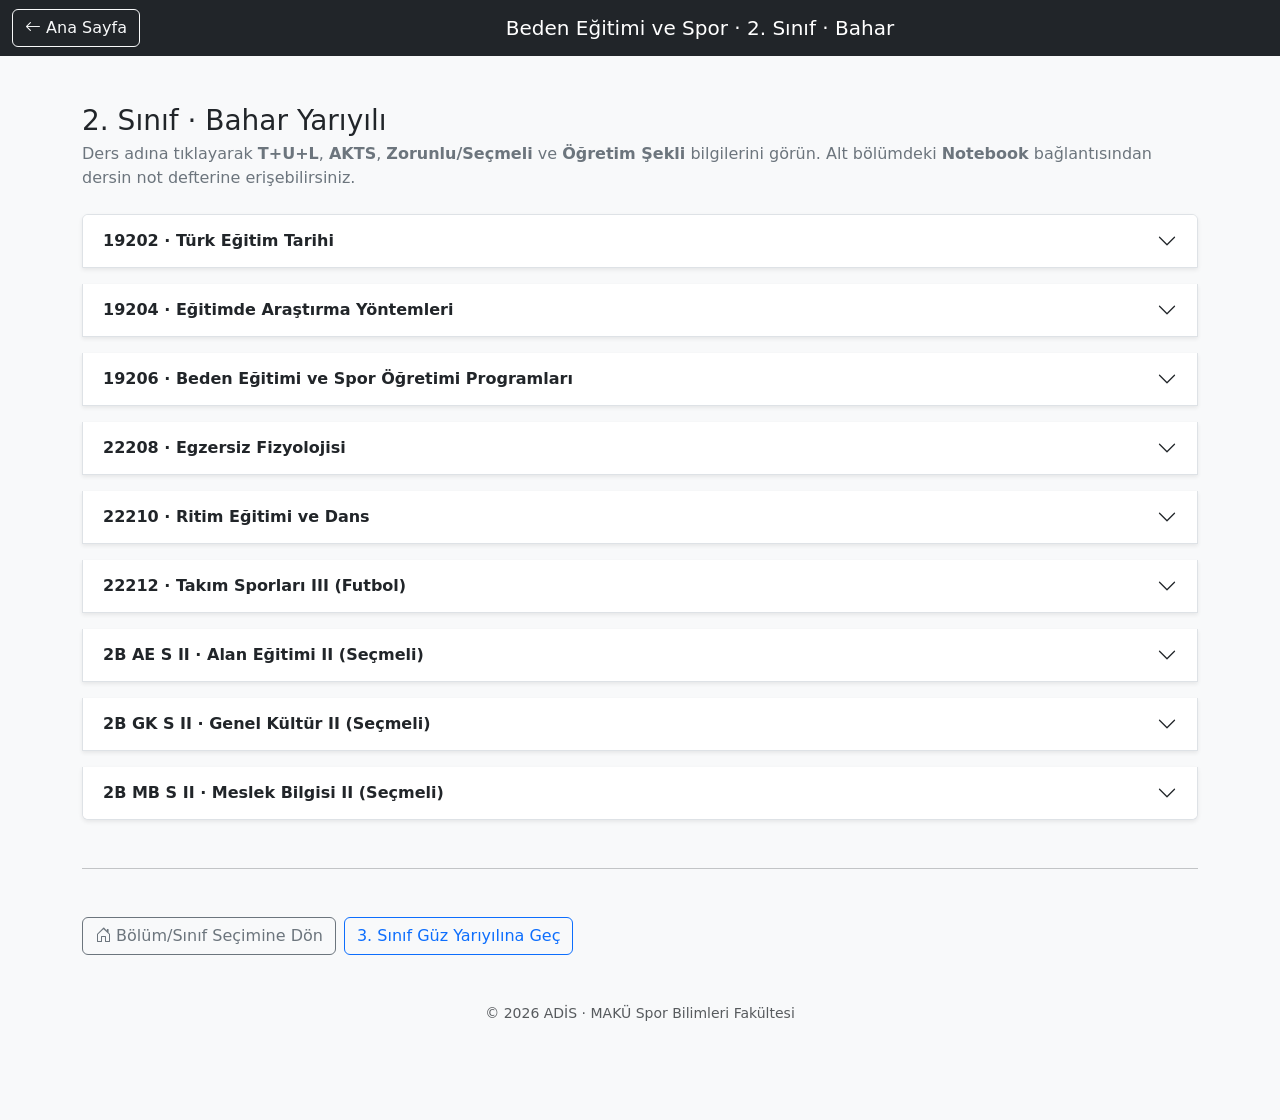
<file: beden-egitimi-2-bahar.html>
<!doctype html>
<html lang="tr">
<head>
  <meta charset="utf-8">
  <title>BES 2. Sınıf · Bahar | ADİS</title>
  <meta name="viewport" content="width=device-width, initial-scale=1">

  <!-- Bootstrap -->
  <link href="https://cdn.jsdelivr.net/npm/bootstrap@5.3.3/dist/css/bootstrap.min.css" rel="stylesheet">
  <link href="https://cdn.jsdelivr.net/npm/bootstrap-icons@1.11.3/font/bootstrap-icons.css" rel="stylesheet">

  <link rel="stylesheet" href="css/styles.css">
</head>
<body class="bg-light">

  <!-- Üst çubuk -->
  <nav class="navbar navbar-dark bg-dark fixed-top">
    <div class="container-fluid">
      <a href="index.html" class="btn btn-outline-light"><i class="bi bi-arrow-left"></i> Ana Sayfa</a>
      <span class="navbar-brand ms-2">Beden Eğitimi ve Spor · 2. Sınıf · Bahar</span>
      <span></span>
    </div>
  </nav>

  <main class="container py-5" style="margin-top:56px">
    <header class="mb-4">
      <h1 class="h3 mb-1">2. Sınıf · Bahar Yarıyılı</h1>
      <p class="text-secondary mb-0">
        Ders adına tıklayarak <strong>T+U+L</strong>, <strong>AKTS</strong>, <strong>Zorunlu/Seçmeli</strong> ve <strong>Öğretim Şekli</strong> bilgilerini görün.
        Alt bölümdeki <strong>Notebook</strong> bağlantısından dersin not defterine erişebilirsiniz.
      </p>
    </header>

    <div class="accordion" id="courseAccordion">

      <!-- 19202 Türk Eğitim Tarihi -->
      <div class="accordion-item shadow-sm mb-3">
        <h2 class="accordion-header" id="c19202h">
          <button class="accordion-button collapsed" type="button" data-bs-toggle="collapse" data-bs-target="#c19202" aria-expanded="false" aria-controls="c19202">
            19202 · Türk Eğitim Tarihi
          </button>
        </h2>
        <div id="c19202" class="accordion-collapse collapse" aria-labelledby="c19202h" data-bs-parent="#courseAccordion">
          <div class="accordion-body">
            <div class="row g-3 align-items-start">
              <div class="col-md-8">
                <ul class="list-unstyled mb-3">
                  <li><strong>T+U+L:</strong> 2+0+0</li>
                  <li><strong>Zorunlu/Seçmeli:</strong> Zorunlu</li>
                  <li><strong>AKTS:</strong> 3</li>
                  <li><strong>Öğretim Şekli:</strong> Yüz Yüze</li>
                </ul>
                <p class="mb-2"><strong>Kısa Bilgi:</strong> Türk eğitim sisteminin tarihsel gelişimi, kurumlar ve reform hareketleri.</p>
              </div>
              <div class="col-md-4">
                <a class="btn btn-primary w-100 mb-2" href="https://notebook.ornek.link/turk-egitim-tarihi" target="_blank" rel="noopener"><i class="bi bi-journal-text me-1"></i> Notebook (AI destekli)</a>
                <a class="btn btn-outline-secondary w-100" href="dokumanlar/19202_turk-egitim-tarihi.pdf" download><i class="bi bi-file-earmark-arrow-down me-1"></i> Ders Dökümanı (PDF)</a>
              </div>
            </div>
          </div>
        </div>
      </div>

      <!-- 19204 Eğitimde Araştırma Yöntemleri -->
      <div class="accordion-item shadow-sm mb-3">
        <h2 class="accordion-header" id="c19204h">
          <button class="accordion-button collapsed" type="button" data-bs-toggle="collapse" data-bs-target="#c19204" aria-expanded="false" aria-controls="c19204">
            19204 · Eğitimde Araştırma Yöntemleri
          </button>
        </h2>
        <div id="c19204" class="accordion-collapse collapse" aria-labelledby="c19204h" data-bs-parent="#courseAccordion">
          <div class="accordion-body">
            <div class="row g-3">
              <div class="col-md-8">
                <ul class="list-unstyled mb-3">
                  <li><strong>T+U+L:</strong> 2+0+0</li>
                  <li><strong>Zorunlu/Seçmeli:</strong> Zorunlu</li>
                  <li><strong>AKTS:</strong> 3</li>
                  <li><strong>Öğretim Şekli:</strong> Yüz Yüze</li>
                </ul>
                <p class="mb-2"><strong>Kısa Bilgi:</strong> Nicel–nitel yöntemler, örnekleme, veri toplama/analiz ve raporlama ilkeleri.</p>
              </div>
              <div class="col-md-4">
                <a class="btn btn-primary w-100 mb-2" href="https://notebook.ornek.link/arastirma-yontemleri" target="_blank" rel="noopener"><i class="bi bi-journal-text me-1"></i> Notebook (AI destekli)</a>
                <a class="btn btn-outline-secondary w-100" href="dokumanlar/19204_egitimde-arastirma-yontemleri.pdf" download><i class="bi bi-file-earmark-arrow-down me-1"></i> Ders Dökümanı (PDF)</a>
              </div>
            </div>
          </div>
        </div>
      </div>

      <!-- 19206 Beden Eğitimi ve Spor Öğretimi Programları -->
      <div class="accordion-item shadow-sm mb-3">
        <h2 class="accordion-header" id="c19206h">
          <button class="accordion-button collapsed" type="button" data-bs-toggle="collapse" data-bs-target="#c19206" aria-expanded="false" aria-controls="c19206">
            19206 · Beden Eğitimi ve Spor Öğretimi Programları
          </button>
        </h2>
        <div id="c19206" class="accordion-collapse collapse" aria-labelledby="c19206h" data-bs-parent="#courseAccordion">
          <div class="accordion-body">
            <div class="row g-3">
              <div class="col-md-8">
                <ul class="list-unstyled mb-3">
                  <li><strong>T+U+L:</strong> 2+0+0</li>
                  <li><strong>Zorunlu/Seçmeli:</strong> Zorunlu</li>
                  <li><strong>AKTS:</strong> 3</li>
                  <li><strong>Öğretim Şekli:</strong> Yüz Yüze</li>
                </ul>
                <p class="mb-2"><strong>Kısa Bilgi:</strong> BES öğretim programlarının yapısı, kazanım-yeterlikler ve değerlendirme.</p>
              </div>
              <div class="col-md-4">
                <a class="btn btn-primary w-100 mb-2" href="https://notebook.ornek.link/bes-ogretimi-programlari" target="_blank" rel="noopener"><i class="bi bi-journal-text me-1"></i> Notebook (AI destekli)</a>
                <a class="btn btn-outline-secondary w-100" href="dokumanlar/19206_bes-ogretimi-programlari.pdf" download><i class="bi bi-file-earmark-arrow-down me-1"></i> Ders Dökümanı (PDF)</a>
              </div>
            </div>
          </div>
        </div>
      </div>

      <!-- 22208 Egzersiz Fizyolojisi -->
      <div class="accordion-item shadow-sm mb-3">
        <h2 class="accordion-header" id="c22208h">
          <button class="accordion-button collapsed" type="button" data-bs-toggle="collapse" data-bs-target="#c22208" aria-expanded="false" aria-controls="c22208">
            22208 · Egzersiz Fizyolojisi
          </button>
        </h2>
        <div id="c22208" class="accordion-collapse collapse" aria-labelledby="c22208h" data-bs-parent="#courseAccordion">
          <div class="accordion-body">
            <div class="row g-3">
              <div class="col-md-8">
                <ul class="list-unstyled mb-3">
                  <li><strong>T+U+L:</strong> 4+0+0</li>
                  <li><strong>Zorunlu/Seçmeli:</strong> Zorunlu</li>
                  <li><strong>AKTS:</strong> 4</li>
                  <li><strong>Öğretim Şekli:</strong> Yüz Yüze</li>
                </ul>
                <p class="mb-2"><strong>Kısa Bilgi:</strong> Egzersize akut ve kronik fizyolojik yanıtlar, enerji sistemleri ve antrenman adaptasyonları.</p>
              </div>
              <div class="col-md-4">
                <a class="btn btn-primary w-100 mb-2" href="https://notebook.ornek.link/egzersiz-fizyolojisi" target="_blank" rel="noopener"><i class="bi bi-journal-text me-1"></i> Notebook (AI destekli)</a>
                <a class="btn btn-outline-secondary w-100" href="dokumanlar/22208_egzersiz-fizyolojisi.pdf" download><i class="bi bi-file-earmark-arrow-down me-1"></i> Ders Dökümanı (PDF)</a>
              </div>
            </div>
          </div>
        </div>
      </div>

      <!-- 22210 Ritim Eğitimi ve Dans -->
      <div class="accordion-item shadow-sm mb-3">
        <h2 class="accordion-header" id="c22210h">
          <button class="accordion-button collapsed" type="button" data-bs-toggle="collapse" data-bs-target="#c22210" aria-expanded="false" aria-controls="c22210">
            22210 · Ritim Eğitimi ve Dans
          </button>
        </h2>
        <div id="c22210" class="accordion-collapse collapse" aria-labelledby="c22210h" data-bs-parent="#courseAccordion">
          <div class="accordion-body">
            <div class="row g-3">
              <div class="col-md-8">
                <ul class="list-unstyled mb-3">
                  <li><strong>T+U+L:</strong> 1+2+0</li>
                  <li><strong>Zorunlu/Seçmeli:</strong> Zorunlu</li>
                  <li><strong>AKTS:</strong> 3</li>
                  <li><strong>Öğretim Şekli:</strong> Yüz Yüze</li>
                </ul>
                <p class="mb-2"><strong>Kısa Bilgi:</strong> Ritim, müzik ve hareket ilişkisi; temel dans teknikleri ve öğretim süreçleri.</p>
              </div>
              <div class="col-md-4">
                <a class="btn btn-primary w-100 mb-2" href="https://notebook.ornek.link/ritim-dans" target="_blank" rel="noopener"><i class="bi bi-journal-text me-1"></i> Notebook (AI destekli)</a>
                <a class="btn btn-outline-secondary w-100" href="dokumanlar/22210_ritim-egitimi-dans.pdf" download><i class="bi bi-file-earmark-arrow-down me-1"></i> Ders Dökümanı (PDF)</a>
              </div>
            </div>
          </div>
        </div>
      </div>

      <!-- 22212 Takım Sporları III (Futbol) -->
      <div class="accordion-item shadow-sm mb-3">
        <h2 class="accordion-header" id="c22212h">
          <button class="accordion-button collapsed" type="button" data-bs-toggle="collapse" data-bs-target="#c22212" aria-expanded="false" aria-controls="c22212">
            22212 · Takım Sporları III (Futbol)
          </button>
        </h2>
        <div id="c22212" class="accordion-collapse collapse" aria-labelledby="c22212h" data-bs-parent="#courseAccordion">
          <div class="accordion-body">
            <div class="row g-3">
              <div class="col-md-8">
                <ul class="list-unstyled mb-3">
                  <li><strong>T+U+L:</strong> 1+2+0</li>
                  <li><strong>Zorunlu/Seçmeli:</strong> Zorunlu</li>
                  <li><strong>AKTS:</strong> 3</li>
                  <li><strong>Öğretim Şekli:</strong> Yüz Yüze</li>
                </ul>
                <p class="mb-2"><strong>Kısa Bilgi:</strong> Futbolda temel teknik-taktikler, oyun prensipleri ve öğretim basamakları.</p>
              </div>
              <div class="col-md-4">
                <a class="btn btn-primary w-100 mb-2" href="https://notebook.ornek.link/takim-sporlari-futbol" target="_blank" rel="noopener"><i class="bi bi-journal-text me-1"></i> Notebook (AI destekli)</a>
                <a class="btn btn-outline-secondary w-100" href="dokumanlar/22212_takim-sporlari-iii-futbol.pdf" download><i class="bi bi-file-earmark-arrow-down me-1"></i> Ders Dökümanı (PDF)</a>
              </div>
            </div>
          </div>
        </div>
      </div>

      <!-- 2B AE S II Alan Eğitimi II (Seçmeli) -->
      <div class="accordion-item shadow-sm mb-3">
        <h2 class="accordion-header" id="c2BAESIIh">
          <button class="accordion-button collapsed" type="button" data-bs-toggle="collapse" data-bs-target="#c2BAESII" aria-expanded="false" aria-controls="c2BAESII">
            2B AE S II · Alan Eğitimi II (Seçmeli)
          </button>
        </h2>
        <div id="c2BAESII" class="accordion-collapse collapse" aria-labelledby="c2BAESIIh" data-bs-parent="#courseAccordion">
          <div class="accordion-body">
            <div class="row g-3">
              <div class="col-md-8">
                <ul class="list-unstyled mb-3">
                  <li><strong>T+U+L:</strong> 2+1+0</li>
                  <li><strong>Zorunlu/Seçmeli:</strong> Seçmeli</li>
                  <li><strong>AKTS:</strong> 4</li>
                  <li><strong>Grup Ders Adedi:</strong> 1</li>
                  <li><strong>Öğretim Şekli:</strong> Yüz Yüze</li>
                </ul>
                <p class="mb-2"><strong>Kısa Bilgi:</strong> Alan temelli öğretim uygulamalarının derinleştirilmesi, mikro-öğretim ve değerlendirme.</p>
              </div>
              <div class="col-md-4">
                <a class="btn btn-primary w-100 mb-2" href="https://notebook.ornek.link/alan-egitimi-ii" target="_blank" rel="noopener"><i class="bi bi-journal-text me-1"></i> Notebook (AI destekli)</a>
                <a class="btn btn-outline-secondary w-100" href="dokumanlar/2BAESII_alan-egitimi-ii.pdf" download><i class="bi bi-file-earmark-arrow-down me-1"></i> Ders Dökümanı (PDF)</a>
              </div>
            </div>
          </div>
        </div>
      </div>

      <!-- 2B GK S II Genel Kültür II (Seçmeli) -->
      <div class="accordion-item shadow-sm mb-3">
        <h2 class="accordion-header" id="c2BGKSIIh">
          <button class="accordion-button collapsed" type="button" data-bs-toggle="collapse" data-bs-target="#c2BGKSII" aria-expanded="false" aria-controls="c2BGKSII">
            2B GK S II · Genel Kültür II (Seçmeli)
          </button>
        </h2>
        <div id="c2BGKSII" class="accordion-collapse collapse" aria-labelledby="c2BGKSIIh" data-bs-parent="#courseAccordion">
          <div class="accordion-body">
            <div class="row g-3">
              <div class="col-md-8">
                <ul class="list-unstyled mb-3">
                  <li><strong>T+U+L:</strong> 2+0+0</li>
                  <li><strong>Zorunlu/Seçmeli:</strong> Seçmeli</li>
                  <li><strong>AKTS:</strong> 3</li>
                  <li><strong>Grup Ders Adedi:</strong> 1</li>
                  <li><strong>Öğretim Şekli:</strong> Yüz Yüze</li>
                </ul>
                <p class="mb-2"><strong>Kısa Bilgi:</strong> Kültürel okuryazarlık ve güncel konulara yönelik seçmeli içerikler (II).</p>
              </div>
              <div class="col-md-4">
                <a class="btn btn-primary w-100 mb-2" href="https://notebook.ornek.link/genel-kultur-ii" target="_blank" rel="noopener"><i class="bi bi-journal-text me-1"></i> Notebook (AI destekli)</a>
                <a class="btn btn-outline-secondary w-100" href="dokumanlar/2BGKSII_genel-kultur-ii.pdf" download><i class="bi bi-file-earmark-arrow-down me-1"></i> Ders Dökümanı (PDF)</a>
              </div>
            </div>
          </div>
        </div>
      </div>

      <!-- 2B MB S II Meslek Bilgisi II (Seçmeli) -->
      <div class="accordion-item shadow-sm mb-3">
        <h2 class="accordion-header" id="c2BMBSIIh">
          <button class="accordion-button collapsed" type="button" data-bs-toggle="collapse" data-bs-target="#c2BMBSII" aria-expanded="false" aria-controls="c2BMBSII">
            2B MB S II · Meslek Bilgisi II (Seçmeli)
          </button>
        </h2>
        <div id="c2BMBSII" class="accordion-collapse collapse" aria-labelledby="c2BMBSIIh" data-bs-parent="#courseAccordion">
          <div class="accordion-body">
            <div class="row g-3">
              <div class="col-md-8">
                <ul class="list-unstyled mb-3">
                  <li><strong>T+U+L:</strong> 2+0+0</li>
                  <li><strong>Zorunlu/Seçmeli:</strong> Seçmeli</li>
                  <li><strong>AKTS:</strong> 4</li>
                  <li><strong>Grup Ders Adedi:</strong> 1</li>
                  <li><strong>Öğretim Şekli:</strong> Yüz Yüze</li>
                </ul>
                <p class="mb-2"><strong>Kısa Bilgi:</strong> Mesleki gelişim, etik ve uygulamaya dönük mesleki içeriklerin ilerisi (II).</p>
              </div>
              <div class="col-md-4">
                <a class="btn btn-primary w-100 mb-2" href="https://notebook.ornek.link/meslek-bilgisi-ii" target="_blank" rel="noopener"><i class="bi bi-journal-text me-1"></i> Notebook (AI destekli)</a>
                <a class="btn btn-outline-secondary w-100" href="dokumanlar/2BMBSII_meslek-bilgisi-ii.pdf" download><i class="bi bi-file-earmark-arrow-down me-1"></i> Ders Dökümanı (PDF)</a>
              </div>
            </div>
          </div>
        </div>
      </div>


    </div><!-- /accordion -->

    <hr class="my-5">

    <div class="d-flex gap-2">
      <a href="index.html" class="btn btn-outline-secondary"><i class="bi bi-house-door"></i> Bölüm/Sınıf Seçimine Dön</a>
      <a href="beden-egitimi-3-guz.html" class="btn btn-outline-primary">3. Sınıf Güz Yarıyılına Geç</a>
    </div>

    <footer class="py-5 text-center text-muted small">© <span id="yil"></span> ADİS · MAKÜ Spor Bilimleri Fakültesi</footer>
  </main>

  <script src="https://cdn.jsdelivr.net/npm/bootstrap@5.3.3/dist/js/bootstrap.bundle.min.js"></script>
  <script>
    document.getElementById('yil').textContent = new Date().getFullYear();
  </script>
</body>
</html>
</file>
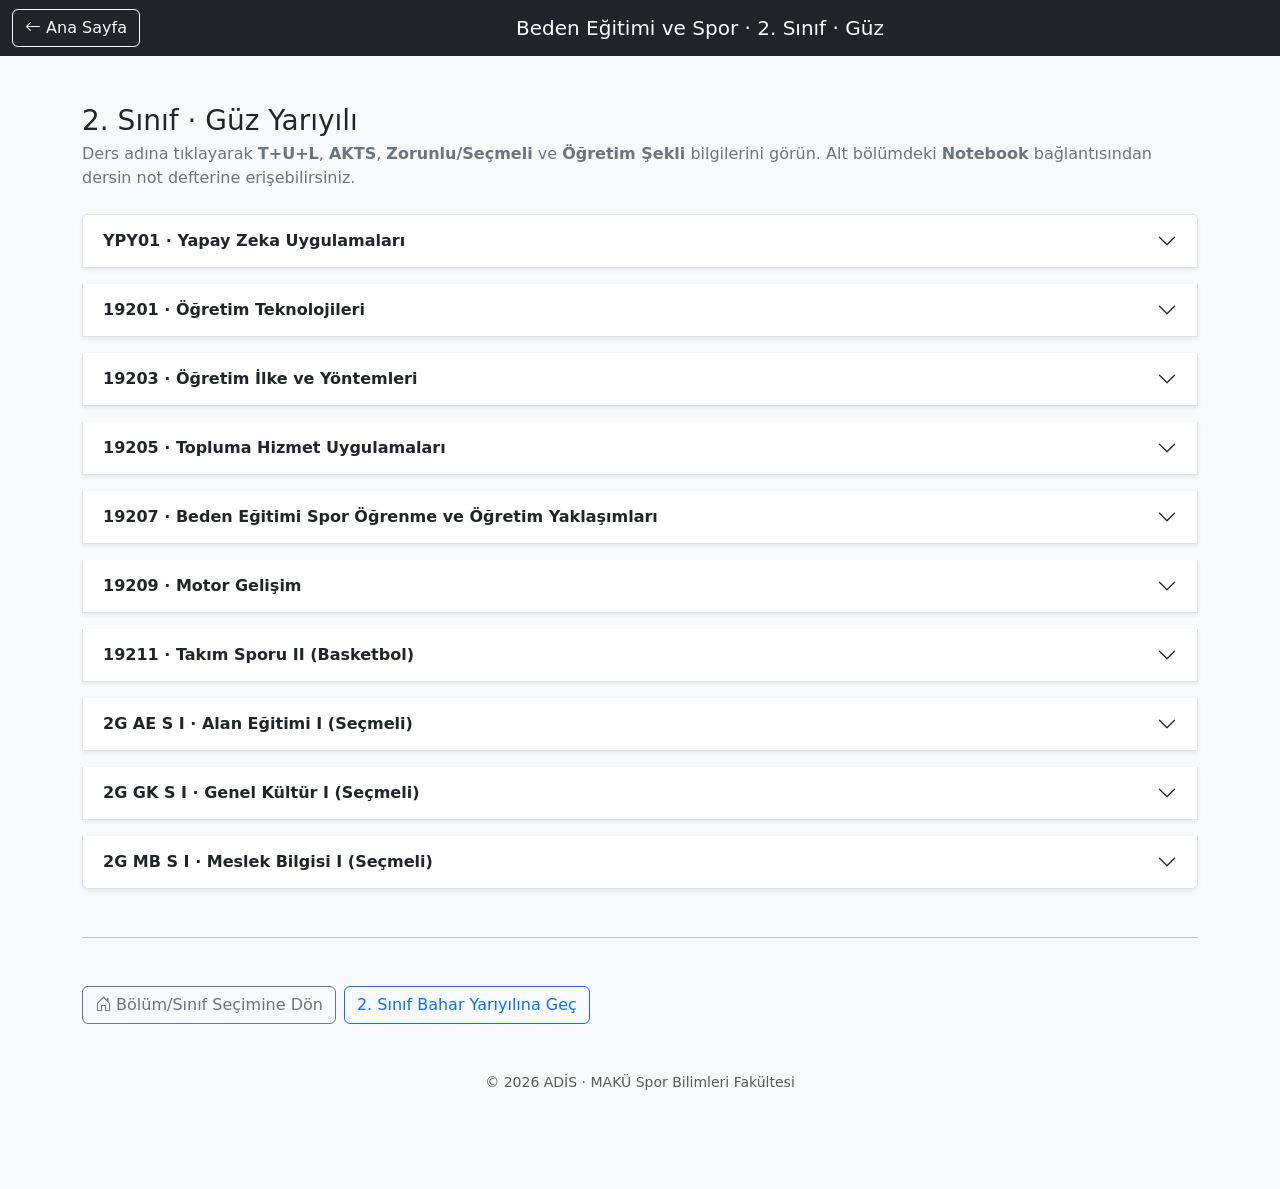
<file: beden-egitimi-2-guz.html>
<!doctype html>
<html lang="tr">
<head>
  <meta charset="utf-8">
  <title>BES 2. Sınıf · Güz | ADİS</title>
  <meta name="viewport" content="width=device-width, initial-scale=1">

  <!-- Bootstrap -->
  <link href="https://cdn.jsdelivr.net/npm/bootstrap@5.3.3/dist/css/bootstrap.min.css" rel="stylesheet">
  <link href="https://cdn.jsdelivr.net/npm/bootstrap-icons@1.11.3/font/bootstrap-icons.css" rel="stylesheet">

  <link rel="stylesheet" href="css/styles.css">
</head>
<body class="bg-light">

  <!-- Üst çubuk -->
  <nav class="navbar navbar-dark bg-dark fixed-top">
    <div class="container-fluid">
      <a href="index.html" class="btn btn-outline-light"><i class="bi bi-arrow-left"></i> Ana Sayfa</a>
      <span class="navbar-brand ms-2">Beden Eğitimi ve Spor · 2. Sınıf · Güz</span>
      <span></span>
    </div>
  </nav>

  <main class="container py-5" style="margin-top:56px">
    <header class="mb-4">
      <h1 class="h3 mb-1">2. Sınıf · Güz Yarıyılı</h1>
      <p class="text-secondary mb-0">
        Ders adına tıklayarak <strong>T+U+L</strong>, <strong>AKTS</strong>, <strong>Zorunlu/Seçmeli</strong> ve <strong>Öğretim Şekli</strong> bilgilerini görün.
        Alt bölümdeki <strong>Notebook</strong> bağlantısından dersin not defterine erişebilirsiniz.
      </p>
    </header>

    <div class="accordion" id="courseAccordion">

      <!-- YPY01 Yapay Zeka Uygulamaları -->
      <div class="accordion-item shadow-sm mb-3">
        <h2 class="accordion-header" id="cYPY01h">
          <button class="accordion-button collapsed" type="button" data-bs-toggle="collapse" data-bs-target="#cYPY01" aria-expanded="false" aria-controls="cYPY01">
            YPY01 · Yapay Zeka Uygulamaları
          </button>
        </h2>
        <div id="cYPY01" class="accordion-collapse collapse" aria-labelledby="cYPY01h" data-bs-parent="#courseAccordion">
          <div class="accordion-body">
            <div class="row g-3 align-items-start">
              <div class="col-md-8">
                <ul class="list-unstyled mb-3">
                  <li><strong>T+U+L:</strong> 2+0+0</li>
                  <li><strong>Zorunlu/Seçmeli:</strong> Zorunlu</li>
                  <li><strong>AKTS:</strong> 2</li>
                  <li><strong>Öğretim Şekli:</strong> Yüz Yüze</li>
                </ul>
                <p class="mb-2"><strong>Kısa Bilgi:</strong> Eğitim ve spor alanında temel yapay zekâ araçları, veri okuryazarlığı ve pratik uygulama örnekleri.</p>
              </div>
              <div class="col-md-4">
                <a class="btn btn-primary w-100 mb-2" href="https://notebook.ornek.link/yapay-zeka-uygulamalari" target="_blank" rel="noopener">
                  <i class="bi bi-journal-text me-1"></i> Notebook (AI destekli)
                </a>
                <a class="btn btn-outline-secondary w-100" href="dokumanlar/YPY01_yapay-zeka-uygulamalari.pdf" download>
                  <i class="bi bi-file-earmark-arrow-down me-1"></i> Ders Dökümanı (PDF)
                </a>
              </div>
            </div>
          </div>
        </div>
      </div>

      <!-- 19201 Öğretim Teknolojileri -->
      <div class="accordion-item shadow-sm mb-3">
        <h2 class="accordion-header" id="c19201h">
          <button class="accordion-button collapsed" type="button" data-bs-toggle="collapse" data-bs-target="#c19201" aria-expanded="false" aria-controls="c19201">
            19201 · Öğretim Teknolojileri
          </button>
        </h2>
        <div id="c19201" class="accordion-collapse collapse" aria-labelledby="c19201h" data-bs-parent="#courseAccordion">
          <div class="accordion-body">
            <div class="row g-3">
              <div class="col-md-8">
                <ul class="list-unstyled mb-3">
                  <li><strong>T+U+L:</strong> 2+0+0</li>
                  <li><strong>Zorunlu/Seçmeli:</strong> Zorunlu</li>
                  <li><strong>AKTS:</strong> 3</li>
                  <li><strong>Öğretim Şekli:</strong> Yüz Yüze</li>
                </ul>
                <p class="mb-2"><strong>Kısa Bilgi:</strong> Öğretim tasarımı ilkeleri, eğitim teknolojileri seçimi ve sınıf içi teknoloji entegrasyonu.</p>
              </div>
              <div class="col-md-4">
                <a class="btn btn-primary w-100 mb-2" href="https://notebook.ornek.link/ogretim-teknolojileri" target="_blank" rel="noopener">
                  <i class="bi bi-journal-text me-1"></i> Notebook (AI destekli)
                </a>
                <a class="btn btn-outline-secondary w-100" href="dokumanlar/19201_ogretim-teknolojileri.pdf" download>
                  <i class="bi bi-file-earmark-arrow-down me-1"></i> Ders Dökümanı (PDF)
                </a>
              </div>
            </div>
          </div>
        </div>
      </div>

      <!-- 19203 Öğretim İlke ve Yöntemleri -->
      <div class="accordion-item shadow-sm mb-3">
        <h2 class="accordion-header" id="c19203h">
          <button class="accordion-button collapsed" type="button" data-bs-toggle="collapse" data-bs-target="#c19203" aria-expanded="false" aria-controls="c19203">
            19203 · Öğretim İlke ve Yöntemleri
          </button>
        </h2>
        <div id="c19203" class="accordion-collapse collapse" aria-labelledby="c19203h" data-bs-parent="#courseAccordion">
          <div class="accordion-body">
            <div class="row g-3">
              <div class="col-md-8">
                <ul class="list-unstyled mb-3">
                  <li><strong>T+U+L:</strong> 2+0+0</li>
                  <li><strong>Zorunlu/Seçmeli:</strong> Zorunlu</li>
                  <li><strong>AKTS:</strong> 3</li>
                  <li><strong>Öğretim Şekli:</strong> Yüz Yüze</li>
                </ul>
                <p class="mb-2"><strong>Kısa Bilgi:</strong> Öğretim ilkeleri, yöntem-teknikler ve ders planlama uygulamaları.</p>
              </div>
              <div class="col-md-4">
                <a class="btn btn-primary w-100 mb-2" href="https://notebook.ornek.link/ogretim-ilke-yontemleri" target="_blank" rel="noopener">
                  <i class="bi bi-journal-text me-1"></i> Notebook (AI destekli)
                </a>
                <a class="btn btn-outline-secondary w-100" href="dokumanlar/19203_ogretim-ilke-yontemleri.pdf" download>
                  <i class="bi bi-file-earmark-arrow-down me-1"></i> Ders Dökümanı (PDF)
                </a>
              </div>
            </div>
          </div>
        </div>
      </div>

      <!-- 19205 Topluma Hizmet Uygulamaları -->
      <div class="accordion-item shadow-sm mb-3">
        <h2 class="accordion-header" id="c19205h">
          <button class="accordion-button collapsed" type="button" data-bs-toggle="collapse" data-bs-target="#c19205" aria-expanded="false" aria-controls="c19205">
            19205 · Topluma Hizmet Uygulamaları
          </button>
        </h2>
        <div id="c19205" class="accordion-collapse collapse" aria-labelledby="c19205h" data-bs-parent="#courseAccordion">
          <div class="accordion-body">
            <div class="row g-3">
              <div class="col-md-8">
                <ul class="list-unstyled mb-3">
                  <li><strong>T+U+L:</strong> 1+2+0</li>
                  <li><strong>Zorunlu/Seçmeli:</strong> Zorunlu</li>
                  <li><strong>AKTS:</strong> 3</li>
                  <li><strong>Öğretim Şekli:</strong> Yüz Yüze</li>
                </ul>
                <p class="mb-2"><strong>Kısa Bilgi:</strong> Toplum yararına proje geliştirme, saha çalışmaları ve raporlama.</p>
              </div>
              <div class="col-md-4">
                <a class="btn btn-primary w-100 mb-2" href="https://notebook.ornek.link/topluma-hizmet" target="_blank" rel="noopener">
                  <i class="bi bi-journal-text me-1"></i> Notebook (AI destekli)
                </a>
                <a class="btn btn-outline-secondary w-100" href="dokumanlar/19205_topluma-hizmet-uygulamalari.pdf" download>
                  <i class="bi bi-file-earmark-arrow-down me-1"></i> Ders Dökümanı (PDF)
                </a>
              </div>
            </div>
          </div>
        </div>
      </div>

      <!-- 19207 Beden Eğitimi Spor Öğrenme ve Öğretim Yaklaşımları -->
      <div class="accordion-item shadow-sm mb-3">
        <h2 class="accordion-header" id="c19207h">
          <button class="accordion-button collapsed" type="button" data-bs-toggle="collapse" data-bs-target="#c19207" aria-expanded="false" aria-controls="c19207">
            19207 · Beden Eğitimi Spor Öğrenme ve Öğretim Yaklaşımları
          </button>
        </h2>
        <div id="c19207" class="accordion-collapse collapse" aria-labelledby="c19207h" data-bs-parent="#courseAccordion">
          <div class="accordion-body">
            <div class="row g-3">
              <div class="col-md-8">
                <ul class="list-unstyled mb-3">
                  <li><strong>T+U+L:</strong> 2+0+0</li>
                  <li><strong>Zorunlu/Seçmeli:</strong> Zorunlu</li>
                  <li><strong>AKTS:</strong> 3</li>
                  <li><strong>Öğretim Şekli:</strong> Yüz Yüze</li>
                </ul>
                <p class="mb-2"><strong>Kısa Bilgi:</strong> Beden eğitimi ve sporda öğrenme kuramları, öğretim modelleri ve uygulamaları.</p>
              </div>
              <div class="col-md-4">
                <a class="btn btn-primary w-100 mb-2" href="https://notebook.ornek.link/bes-ogrenme-ogretim-yaklasimlari" target="_blank" rel="noopener">
                  <i class="bi bi-journal-text me-1"></i> Notebook (AI destekli)
                </a>
                <a class="btn btn-outline-secondary w-100" href="dokumanlar/19207_bes-ogrenme-ogretim-yaklasimlari.pdf" download>
                  <i class="bi bi-file-earmark-arrow-down me-1"></i> Ders Dökümanı (PDF)
                </a>
              </div>
            </div>
          </div>
        </div>
      </div>

      <!-- 19209 Motor Gelişim -->
      <div class="accordion-item shadow-sm mb-3">
        <h2 class="accordion-header" id="c19209h">
          <button class="accordion-button collapsed" type="button" data-bs-toggle="collapse" data-bs-target="#c19209" aria-expanded="false" aria-controls="c19209">
            19209 · Motor Gelişim
          </button>
        </h2>
        <div id="c19209" class="accordion-collapse collapse" aria-labelledby="c19209h" data-bs-parent="#courseAccordion">
          <div class="accordion-body">
            <div class="row g-3">
              <div class="col-md-8">
                <ul class="list-unstyled mb-3">
                  <li><strong>T+U+L:</strong> 3+0+0</li>
                  <li><strong>Zorunlu/Seçmeli:</strong> Zorunlu</li>
                  <li><strong>AKTS:</strong> 3</li>
                  <li><strong>Öğretim Şekli:</strong> Yüz Yüze</li>
                </ul>
                <p class="mb-2"><strong>Kısa Bilgi:</strong> Yaşam boyu motor gelişim aşamaları, ölçme-değerlendirme ve öğretime yansımaları.</p>
              </div>
              <div class="col-md-4">
                <a class="btn btn-primary w-100 mb-2" href="https://notebook.ornek.link/motor-gelisim" target="_blank" rel="noopener">
                  <i class="bi bi-journal-text me-1"></i> Notebook (AI destekli)
                </a>
                <a class="btn btn-outline-secondary w-100" href="dokumanlar/19209_motor-gelisim.pdf" download>
                  <i class="bi bi-file-earmark-arrow-down me-1"></i> Ders Dökümanı (PDF)
                </a>
              </div>
            </div>
          </div>
        </div>
      </div>

      <!-- 19211 Takım Sporu II (Basketbol) -->
      <div class="accordion-item shadow-sm mb-3">
        <h2 class="accordion-header" id="c19211h">
          <button class="accordion-button collapsed" type="button" data-bs-toggle="collapse" data-bs-target="#c19211" aria-expanded="false" aria-controls="c19211">
            19211 · Takım Sporu II (Basketbol)
          </button>
        </h2>
        <div id="c19211" class="accordion-collapse collapse" aria-labelledby="c19211h" data-bs-parent="#courseAccordion">
          <div class="accordion-body">
            <div class="row g-3">
              <div class="col-md-8">
                <ul class="list-unstyled mb-3">
                  <li><strong>T+U+L:</strong> 1+2+0</li>
                  <li><strong>Zorunlu/Seçmeli:</strong> Zorunlu</li>
                  <li><strong>AKTS:</strong> 4</li>
                  <li><strong>Öğretim Şekli:</strong> Yüz Yüze</li>
                </ul>
                <p class="mb-2"><strong>Kısa Bilgi:</strong> Basketbolda temel-teknik gelişim, hücum/savunma prensipleri ve öğretim basamakları.</p>
              </div>
              <div class="col-md-4">
                <a class="btn btn-primary w-100 mb-2" href="https://notebook.ornek.link/takim-sporu-basketbol" target="_blank" rel="noopener">
                  <i class="bi bi-journal-text me-1"></i> Notebook (AI destekli)
                </a>
                <a class="btn btn-outline-secondary w-100" href="dokumanlar/19211_takim-sporu-ii-basketbol.pdf" download>
                  <i class="bi bi-file-earmark-arrow-down me-1"></i> Ders Dökümanı (PDF)
                </a>
              </div>
            </div>
          </div>
        </div>
      </div>

      <!-- 2G AE S I Alan Eğitimi I (Seçmeli) -->
      <div class="accordion-item shadow-sm mb-3">
        <h2 class="accordion-header" id="c2GAESIh">
          <button class="accordion-button collapsed" type="button" data-bs-toggle="collapse" data-bs-target="#c2GAESI" aria-expanded="false" aria-controls="c2GAESI">
            2G AE S I · Alan Eğitimi I (Seçmeli)
          </button>
        </h2>
        <div id="c2GAESI" class="accordion-collapse collapse" aria-labelledby="c2GAESIh" data-bs-parent="#courseAccordion">
          <div class="accordion-body">
            <div class="row g-3">
              <div class="col-md-8">
                <ul class="list-unstyled mb-3">
                  <li><strong>T+U+L:</strong> 2+1+0</li>
                  <li><strong>Zorunlu/Seçmeli:</strong> Seçmeli</li>
                  <li><strong>AKTS:</strong> 3</li>
                  <li><strong>Grup Ders Adedi:</strong> 1</li>
                  <li><strong>Öğretim Şekli:</strong> Yüz Yüze</li>
                </ul>
                <p class="mb-2"><strong>Kısa Bilgi:</strong> Alan odaklı öğretim etkinlikleri ve mikro-öğretim uygulamaları.</p>
              </div>
              <div class="col-md-4">
                <a class="btn btn-primary w-100 mb-2" href="https://notebook.ornek.link/alan-egitimi-i" target="_blank" rel="noopener">
                  <i class="bi bi-journal-text me-1"></i> Notebook (AI destekli)
                </a>
                <a class="btn btn-outline-secondary w-100" href="dokumanlar/2GAESI_alan-egitimi-i.pdf" download>
                  <i class="bi bi-file-earmark-arrow-down me-1"></i> Ders Dökümanı (PDF)
                </a>
              </div>
            </div>
          </div>
        </div>
      </div>

      <!-- 2G GK S I Genel Kültür I (Seçmeli) -->
      <div class="accordion-item shadow-sm mb-3">
        <h2 class="accordion-header" id="c2GGKSIh">
          <button class="accordion-button collapsed" type="button" data-bs-toggle="collapse" data-bs-target="#c2GGKSI" aria-expanded="false" aria-controls="c2GGKSI">
            2G GK S I · Genel Kültür I (Seçmeli)
          </button>
        </h2>
        <div id="c2GGKSI" class="accordion-collapse collapse" aria-labelledby="c2GGKSIh" data-bs-parent="#courseAccordion">
          <div class="accordion-body">
            <div class="row g-3">
              <div class="col-md-8">
                <ul class="list-unstyled mb-3">
                  <li><strong>T+U+L:</strong> 2+0+0</li>
                  <li><strong>Zorunlu/Seçmeli:</strong> Seçmeli</li>
                  <li><strong>AKTS:</strong> 3</li>
                  <li><strong>Grup Ders Adedi:</strong> 1</li>
                  <li><strong>Öğretim Şekli:</strong> Yüz Yüze</li>
                </ul>
                <p class="mb-2"><strong>Kısa Bilgi:</strong> Güncel konular ve kültürel okuryazarlık odaklı seçmeli içerikler.</p>
              </div>
              <div class="col-md-4">
                <a class="btn btn-primary w-100 mb-2" href="https://notebook.ornek.link/genel-kultur-i" target="_blank" rel="noopener">
                  <i class="bi bi-journal-text me-1"></i> Notebook (AI destekli)
                </a>
                <a class="btn btn-outline-secondary w-100" href="dokumanlar/2GGKSI_genel-kultur-i.pdf" download>
                  <i class="bi bi-file-earmark-arrow-down me-1"></i> Ders Dökümanı (PDF)
                </a>
              </div>
            </div>
          </div>
        </div>
      </div>

      <!-- 2G MB S I Meslek Bilgisi I (Seçmeli) -->
      <div class="accordion-item shadow-sm mb-3">
        <h2 class="accordion-header" id="c2GMB SIh">
          <button class="accordion-button collapsed" type="button" data-bs-toggle="collapse" data-bs-target="#c2GMBSI" aria-expanded="false" aria-controls="c2GMBSI">
            2G MB S I · Meslek Bilgisi I (Seçmeli)
          </button>
        </h2>
        <div id="c2GMBSI" class="accordion-collapse collapse" aria-labelledby="c2GMB SIh" data-bs-parent="#courseAccordion">
          <div class="accordion-body">
            <div class="row g-3">
              <div class="col-md-8">
                <ul class="list-unstyled mb-3">
                  <li><strong>T+U+L:</strong> 2+0+0</li>
                  <li><strong>Zorunlu/Seçmeli:</strong> Seçmeli</li>
                  <li><strong>AKTS:</strong> 3</li>
                  <li><strong>Grup Ders Adedi:</strong> 1</li>
                  <li><strong>Öğretim Şekli:</strong> Yüz Yüze</li>
                </ul>
                <p class="mb-2"><strong>Kısa Bilgi:</strong> Mesleki gelişim, etik ve uygulamaya dönük meslek içeriği.</p>
              </div>
              <div class="col-md-4">
                <a class="btn btn-primary w-100 mb-2" href="https://notebook.ornek.link/meslek-bilgisi-i" target="_blank" rel="noopener">
                  <i class="bi bi-journal-text me-1"></i> Notebook (AI destekli)
                </a>
                <a class="btn btn-outline-secondary w-100" href="dokumanlar/2GMBSI_meslek-bilgisi-i.pdf" download>
                  <i class="bi bi-file-earmark-arrow-down me-1"></i> Ders Dökümanı (PDF)
                </a>
              </div>
            </div>
          </div>
        </div>
      </div>

    </div><!-- /accordion -->

    <hr class="my-5">

    <div class="d-flex gap-2">
      <a href="index.html" class="btn btn-outline-secondary"><i class="bi bi-house-door"></i> Bölüm/Sınıf Seçimine Dön</a>
      <a href="beden-egitimi-2-bahar.html" class="btn btn-outline-primary">2. Sınıf Bahar Yarıyılına Geç</a>
    </div>

    <footer class="py-5 text-center text-muted small">© <span id="yil"></span> ADİS · MAKÜ Spor Bilimleri Fakültesi</footer>
  </main>

  <script src="https://cdn.jsdelivr.net/npm/bootstrap@5.3.3/dist/js/bootstrap.bundle.min.js"></script>
  <script>
    document.getElementById('yil').textContent = new Date().getFullYear();
  </script>
</body>
</html>
</file>
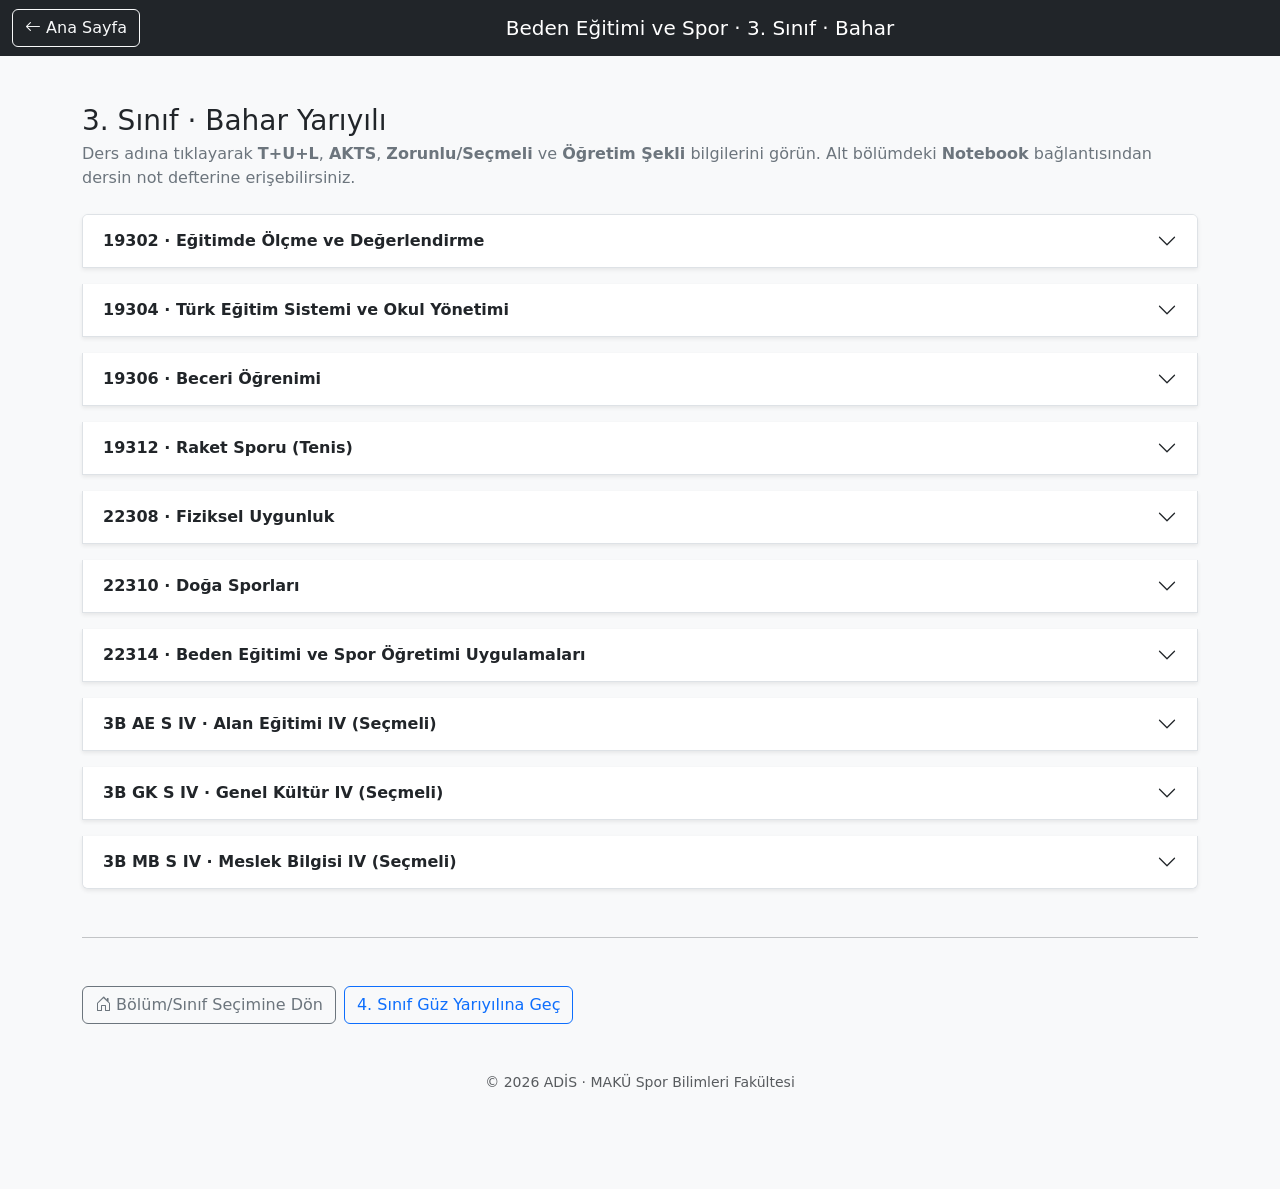
<file: beden-egitimi-3-bahar.html>
<!doctype html>
<html lang="tr">
<head>
  <meta charset="utf-8">
  <title>BES 3. Sınıf · Bahar | ADİS</title>
  <meta name="viewport" content="width=device-width, initial-scale=1">

  <!-- Bootstrap -->
  <link href="https://cdn.jsdelivr.net/npm/bootstrap@5.3.3/dist/css/bootstrap.min.css" rel="stylesheet">
  <link href="https://cdn.jsdelivr.net/npm/bootstrap-icons@1.11.3/font/bootstrap-icons.css" rel="stylesheet">

  <link rel="stylesheet" href="css/styles.css">
</head>
<body class="bg-light">

  <!-- Üst çubuk -->
  <nav class="navbar navbar-dark bg-dark fixed-top">
    <div class="container-fluid">
      <a href="index.html" class="btn btn-outline-light"><i class="bi bi-arrow-left"></i> Ana Sayfa</a>
      <span class="navbar-brand ms-2">Beden Eğitimi ve Spor · 3. Sınıf · Bahar</span>
      <span></span>
    </div>
  </nav>

  <main class="container py-5" style="margin-top:56px">
    <header class="mb-4">
      <h1 class="h3 mb-1">3. Sınıf · Bahar Yarıyılı</h1>
      <p class="text-secondary mb-0">
        Ders adına tıklayarak <strong>T+U+L</strong>, <strong>AKTS</strong>, <strong>Zorunlu/Seçmeli</strong> ve <strong>Öğretim Şekli</strong> bilgilerini görün.
        Alt bölümdeki <strong>Notebook</strong> bağlantısından dersin not defterine erişebilirsiniz.
      </p>
    </header>

    <div class="accordion" id="courseAccordion">

            <!-- 19302 Eğitimde Ölçme ve Değerlendirme -->
      <div class="accordion-item shadow-sm mb-3">
        <h2 class="accordion-header" id="c19302h">
          <button class="accordion-button collapsed" type="button" data-bs-toggle="collapse" data-bs-target="#c19302" aria-expanded="false" aria-controls="c19302">
            19302 · Eğitimde Ölçme ve Değerlendirme
          </button>
        </h2>
        <div id="c19302" class="accordion-collapse collapse" aria-labelledby="c19302h" data-bs-parent="#courseAccordion">
          <div class="accordion-body">
            <div class="row g-3 align-items-start">
              <div class="col-md-8">
                <ul class="list-unstyled mb-3">
                  <li><strong>T+U+L:</strong> 2+0+0</li>
                  <li><strong>Zorunlu/Seçmeli:</strong> Zorunlu</li>
                  <li><strong>AKTS:</strong> 3</li>
                  <li><strong>Öğretim Şekli:</strong> Yüz Yüze</li>
                </ul>
                <p class="mb-2"><strong>Kısa Bilgi:</strong> Ölçme türleri, geçerlik–güvenirlik, madde analizi ve not verme yaklaşımları.</p>
              </div>
              <div class="col-md-4">
                <a class="btn btn-primary w-100 mb-2" href="https://notebook.ornek.link/olcme-degerlendirme" target="_blank" rel="noopener"><i class="bi bi-journal-text me-1"></i> Notebook (AI destekli)</a>
                <a class="btn btn-outline-secondary w-100" href="dokumanlar/19302_olcme-degerlendirme.pdf" download><i class="bi bi-file-earmark-arrow-down me-1"></i> Ders Dökümanı (PDF)</a>
              </div>
            </div>
          </div>
        </div>
      </div>

      <!-- 19304 Türk Eğitim Sistemi ve Okul Yönetimi -->
      <div class="accordion-item shadow-sm mb-3">
        <h2 class="accordion-header" id="c19304h">
          <button class="accordion-button collapsed" type="button" data-bs-toggle="collapse" data-bs-target="#c19304" aria-expanded="false" aria-controls="c19304">
            19304 · Türk Eğitim Sistemi ve Okul Yönetimi
          </button>
        </h2>
        <div id="c19304" class="accordion-collapse collapse" aria-labelledby="c19304h" data-bs-parent="#courseAccordion">
          <div class="accordion-body">
            <div class="row g-3">
              <div class="col-md-8">
                <ul class="list-unstyled mb-3">
                  <li><strong>T+U+L:</strong> 2+0+0</li>
                  <li><strong>Zorunlu/Seçmeli:</strong> Zorunlu</li>
                  <li><strong>AKTS:</strong> 3</li>
                  <li><strong>Öğretim Şekli:</strong> Yüz Yüze</li>
                </ul>
                <p class="mb-2"><strong>Kısa Bilgi:</strong> Eğitim sistemi yapısı, okul yönetimi, mevzuat ve paydaş ilişkileri.</p>
              </div>
              <div class="col-md-4">
                <a class="btn btn-primary w-100 mb-2" href="https://notebook.ornek.link/okul-yonetimi" target="_blank" rel="noopener"><i class="bi bi-journal-text me-1"></i> Notebook (AI destekli)</a>
                <a class="btn btn-outline-secondary w-100" href="dokumanlar/19304_tes-okul-yonetimi.pdf" download><i class="bi bi-file-earmark-arrow-down me-1"></i> Ders Dökümanı (PDF)</a>
              </div>
            </div>
          </div>
        </div>
      </div>

      <!-- 19306 Beceri Öğrenimi -->
      <div class="accordion-item shadow-sm mb-3">
        <h2 class="accordion-header" id="c19306h">
          <button class="accordion-button collapsed" type="button" data-bs-toggle="collapse" data-bs-target="#c19306" aria-expanded="false" aria-controls="c19306">
            19306 · Beceri Öğrenimi
          </button>
        </h2>
        <div id="c19306" class="accordion-collapse collapse" aria-labelledby="c19306h" data-bs-parent="#courseAccordion">
          <div class="accordion-body">
            <div class="row g-3">
              <div class="col-md-8">
                <ul class="list-unstyled mb-3">
                  <li><strong>T+U+L:</strong> 3+0+0</li>
                  <li><strong>Zorunlu/Seçmeli:</strong> Zorunlu</li>
                  <li><strong>AKTS:</strong> 3</li>
                  <li><strong>Öğretim Şekli:</strong> Yüz Yüze</li>
                </ul>
                <p class="mb-2"><strong>Kısa Bilgi:</strong> Motor öğrenme kuramları, pratik–geribildirim tasarımı ve transfer.</p>
              </div>
              <div class="col-md-4">
                <a class="btn btn-primary w-100 mb-2" href="https://notebook.ornek.link/beceri-ogrenimi" target="_blank" rel="noopener"><i class="bi bi-journal-text me-1"></i> Notebook (AI destekli)</a>
                <a class="btn btn-outline-secondary w-100" href="dokumanlar/19306_beceri-ogrenimi.pdf" download><i class="bi bi-file-earmark-arrow-down me-1"></i> Ders Dökümanı (PDF)</a>
              </div>
            </div>
          </div>
        </div>
      </div>

      <!-- 19312 Raket Sporu (Tenis) -->
      <div class="accordion-item shadow-sm mb-3">
        <h2 class="accordion-header" id="c19312h">
          <button class="accordion-button collapsed" type="button" data-bs-toggle="collapse" data-bs-target="#c19312" aria-expanded="false" aria-controls="c19312">
            19312 · Raket Sporu (Tenis)
          </button>
        </h2>
        <div id="c19312" class="accordion-collapse collapse" aria-labelledby="c19312h" data-bs-parent="#courseAccordion">
          <div class="accordion-body">
            <div class="row g-3">
              <div class="col-md-8">
                <ul class="list-unstyled mb-3">
                  <li><strong>T+U+L:</strong> 1+2+0</li>
                  <li><strong>Zorunlu/Seçmeli:</strong> Zorunlu</li>
                  <li><strong>AKTS:</strong> 4</li>
                  <li><strong>Öğretim Şekli:</strong> Yüz Yüze</li>
                </ul>
                <p class="mb-2"><strong>Kısa Bilgi:</strong> Teniste temel teknikler, kurallar, taktik ve öğretim basamakları.</p>
              </div>
              <div class="col-md-4">
                <a class="btn btn-primary w-100 mb-2" href="https://notebook.ornek.link/raket-sporu-tenis" target="_blank" rel="noopener"><i class="bi bi-journal-text me-1"></i> Notebook (AI destekli)</a>
                <a class="btn btn-outline-secondary w-100" href="dokumanlar/19312_raket-sporu-tenis.pdf" download><i class="bi bi-file-earmark-arrow-down me-1"></i> Ders Dökümanı (PDF)</a>
              </div>
            </div>
          </div>
        </div>
      </div>

      <!-- 22308 Fiziksel Uygunluk -->
      <div class="accordion-item shadow-sm mb-3">
        <h2 class="accordion-header" id="c22308h">
          <button class="accordion-button collapsed" type="button" data-bs-toggle="collapse" data-bs-target="#c22308" aria-expanded="false" aria-controls="c22308">
            22308 · Fiziksel Uygunluk
          </button>
        </h2>
        <div id="c22308" class="accordion-collapse collapse" aria-labelledby="c22308h" data-bs-parent="#courseAccordion">
          <div class="accordion-body">
            <div class="row g-3">
              <div class="col-md-8">
                <ul class="list-unstyled mb-3">
                  <li><strong>T+U+L:</strong> 3+0+0</li>
                  <li><strong>Zorunlu/Seçmeli:</strong> Zorunlu</li>
                  <li><strong>AKTS:</strong> 2</li>
                  <li><strong>Öğretim Şekli:</strong> Yüz Yüze</li>
                </ul>
                <p class="mb-2"><strong>Kısa Bilgi:</strong> Sağlıkla ilişkili fiziksel uygunluk bileşenleri, testler ve programlama.</p>
              </div>
              <div class="col-md-4">
                <a class="btn btn-primary w-100 mb-2" href="https://notebook.ornek.link/fiziksel-uygunluk" target="_blank" rel="noopener"><i class="bi bi-journal-text me-1"></i> Notebook (AI destekli)</a>
                <a class="btn btn-outline-secondary w-100" href="dokumanlar/22308_fiziksel-uygunluk.pdf" download><i class="bi bi-file-earmark-arrow-down me-1"></i> Ders Dökümanı (PDF)</a>
              </div>
            </div>
          </div>
        </div>
      </div>

      <!-- 22310 Doğa Sporları -->
      <div class="accordion-item shadow-sm mb-3">
        <h2 class="accordion-header" id="c22310h">
          <button class="accordion-button collapsed" type="button" data-bs-toggle="collapse" data-bs-target="#c22310" aria-expanded="false" aria-controls="c22310">
            22310 · Doğa Sporları
          </button>
        </h2>
        <div id="c22310" class="accordion-collapse collapse" aria-labelledby="c22310h" data-bs-parent="#courseAccordion">
          <div class="accordion-body">
            <div class="row g-3">
              <div class="col-md-8">
                <ul class="list-unstyled mb-3">
                  <li><strong>T+U+L:</strong> 1+2+0</li>
                  <li><strong>Zorunlu/Seçmeli:</strong> Zorunlu</li>
                  <li><strong>AKTS:</strong> 2</li>
                  <li><strong>Öğretim Şekli:</strong> Yüz Yüze</li>
                </ul>
                <p class="mb-2"><strong>Kısa Bilgi:</strong> Kamp, trekking, oryantiring vb. etkinliklerin güvenlik ve yönetimi.</p>
              </div>
              <div class="col-md-4">
                <a class="btn btn-primary w-100 mb-2" href="https://notebook.ornek.link/doga-sporlari" target="_blank" rel="noopener"><i class="bi bi-journal-text me-1"></i> Notebook (AI destekli)</a>
                <a class="btn btn-outline-secondary w-100" href="dokumanlar/22310_doga-sporlari.pdf" download><i class="bi bi-file-earmark-arrow-down me-1"></i> Ders Dökümanı (PDF)</a>
              </div>
            </div>
          </div>
        </div>
      </div>

      <!-- 22314 Beden Eğitimi ve Spor Öğretimi Uygulamaları -->
      <div class="accordion-item shadow-sm mb-3">
        <h2 class="accordion-header" id="c22314h">
          <button class="accordion-button collapsed" type="button" data-bs-toggle="collapse" data-bs-target="#c22314" aria-expanded="false" aria-controls="c22314">
            22314 · Beden Eğitimi ve Spor Öğretimi Uygulamaları
          </button>
        </h2>
        <div id="c22314" class="accordion-collapse collapse" aria-labelledby="c22314h" data-bs-parent="#courseAccordion">
          <div class="accordion-body">
            <div class="row g-3">
              <div class="col-md-8">
                <ul class="list-unstyled mb-3">
                  <li><strong>T+U+L:</strong> 1+2+0</li>
                  <li><strong>Zorunlu/Seçmeli:</strong> Zorunlu</li>
                  <li><strong>AKTS:</strong> 3</li>
                  <li><strong>Öğretim Şekli:</strong> Yüz Yüze</li>
                </ul>
                <p class="mb-2"><strong>Kısa Bilgi:</strong> Ders uygulamaları, gözlem–geri bildirim, ölçme-değerlendirme uygulamaları.</p>
              </div>
              <div class="col-md-4">
                <a class="btn btn-primary w-100 mb-2" href="https://notebook.ornek.link/bes-ogretimi-uygulamalari" target="_blank" rel="noopener"><i class="bi bi-journal-text me-1"></i> Notebook (AI destekli)</a>
                <a class="btn btn-outline-secondary w-100" href="dokumanlar/22314_bes-ogretimi-uygulamalari.pdf" download><i class="bi bi-file-earmark-arrow-down me-1"></i> Ders Dökümanı (PDF)</a>
              </div>
            </div>
          </div>
        </div>
      </div>

      <!-- 3B AE S IV Alan Eğitimi IV (Seçmeli) -->
      <div class="accordion-item shadow-sm mb-3">
        <h2 class="accordion-header" id="c3BAESIVh">
          <button class="accordion-button collapsed" type="button" data-bs-toggle="collapse" data-bs-target="#c3BAESIV" aria-expanded="false" aria-controls="c3BAESIV">
            3B AE S IV · Alan Eğitimi IV (Seçmeli)
          </button>
        </h2>
        <div id="c3BAESIV" class="accordion-collapse collapse" aria-labelledby="c3BAESIVh" data-bs-parent="#courseAccordion">
          <div class="accordion-body">
            <div class="row g-3">
              <div class="col-md-8">
                <ul class="list-unstyled mb-3">
                  <li><strong>T+U+L:</strong> 2+1+0</li>
                  <li><strong>Zorunlu/Seçmeli:</strong> Seçmeli</li>
                  <li><strong>AKTS:</strong> 3</li>
                  <li><strong>Grup Ders Adedi:</strong> 1</li>
                  <li><strong>Öğretim Şekli:</strong> Yüz Yüze</li>
                </ul>
                <p class="mb-2"><strong>Kısa Bilgi:</strong> Alan odaklı öğretim uygulamalarının derinleştirilmesi (IV).</p>
              </div>
              <div class="col-md-4">
                <a class="btn btn-primary w-100 mb-2" href="https://notebook.ornek.link/alan-egitimi-iv" target="_blank" rel="noopener"><i class="bi bi-journal-text me-1"></i> Notebook (AI destekli)</a>
                <a class="btn btn-outline-secondary w-100" href="dokumanlar/3BAESIV_alan-egitimi-iv.pdf" download><i class="bi bi-file-earmark-arrow-down me-1"></i> Ders Dökümanı (PDF)</a>
              </div>
            </div>
          </div>
        </div>
      </div>

      <!-- 3B GK S IV Genel Kültür IV (Seçmeli) -->
      <div class="accordion-item shadow-sm mb-3">
        <h2 class="accordion-header" id="c3BGKSIVh">
          <button class="accordion-button collapsed" type="button" data-bs-toggle="collapse" data-bs-target="#c3BGKSIV" aria-expanded="false" aria-controls="c3BGKSIV">
            3B GK S IV · Genel Kültür IV (Seçmeli)
          </button>
        </h2>
        <div id="c3BGKSIV" class="accordion-collapse collapse" aria-labelledby="c3BGKSIVh" data-bs-parent="#courseAccordion">
          <div class="accordion-body">
            <div class="row g-3">
              <div class="col-md-8">
                <ul class="list-unstyled mb-3">
                  <li><strong>T+U+L:</strong> 2+0+0</li>
                  <li><strong>Zorunlu/Seçmeli:</strong> Seçmeli</li>
                  <li><strong>AKTS:</strong> 3</li>
                  <li><strong>Grup Ders Adedi:</strong> 1</li>
                  <li><strong>Öğretim Şekli:</strong> Yüz Yüze</li>
                </ul>
                <p class="mb-2"><strong>Kısa Bilgi:</strong> Kültürel okuryazarlık ve güncel konulara yönelik seçmeli içerikler (IV).</p>
              </div>
              <div class="col-md-4">
                <a class="btn btn-primary w-100 mb-2" href="https://notebook.ornek.link/genel-kultur-iv" target="_blank" rel="noopener"><i class="bi bi-journal-text me-1"></i> Notebook (AI destekli)</a>
                <a class="btn btn-outline-secondary w-100" href="dokumanlar/3BGKSIV_genel-kultur-iv.pdf" download><i class="bi bi-file-earmark-arrow-down me-1"></i> Ders Dökümanı (PDF)</a>
              </div>
            </div>
          </div>
        </div>
      </div>

      <!-- 3B MB S IV Meslek Bilgisi IV (Seçmeli) -->
      <div class="accordion-item shadow-sm mb-3">
        <h2 class="accordion-header" id="c3BMBSIVh">
          <button class="accordion-button collapsed" type="button" data-bs-toggle="collapse" data-bs-target="#c3BMBSIV" aria-expanded="false" aria-controls="c3BMBSIV">
            3B MB S IV · Meslek Bilgisi IV (Seçmeli)
          </button>
        </h2>
        <div id="c3BMBSIV" class="accordion-collapse collapse" aria-labelledby="c3BMBSIVh" data-bs-parent="#courseAccordion">
          <div class="accordion-body">
            <div class="row g-3">
              <div class="col-md-8">
                <ul class="list-unstyled mb-3">
                  <li><strong>T+U+L:</strong> 2+0+0</li>
                  <li><strong>Zorunlu/Seçmeli:</strong> Seçmeli</li>
                  <li><strong>AKTS:</strong> 4</li>
                  <li><strong>Grup Ders Adedi:</strong> 1</li>
                  <li><strong>Öğretim Şekli:</strong> Yüz Yüze</li>
                </ul>
                <p class="mb-2"><strong>Kısa Bilgi:</strong> Mesleki gelişim ve uygulamaya dönük mesleki içeriklerin ilerisi (IV).</p>
              </div>
              <div class="col-md-4">
                <a class="btn btn-primary w-100 mb-2" href="https://notebook.ornek.link/meslek-bilgisi-iv" target="_blank" rel="noopener"><i class="bi bi-journal-text me-1"></i> Notebook (AI destekli)</a>
                <a class="btn btn-outline-secondary w-100" href="dokumanlar/3BMBSIV_meslek-bilgisi-iv.pdf" download><i class="bi bi-file-earmark-arrow-down me-1"></i> Ders Dökümanı (PDF)</a>
              </div>
            </div>
          </div>
        </div>
      </div>

    </div><!-- /accordion -->

    <hr class="my-5">

    <div class="d-flex gap-2">
      <a href="index.html" class="btn btn-outline-secondary"><i class="bi bi-house-door"></i> Bölüm/Sınıf Seçimine Dön</a>
      <a href="beden-egitimi-4-guz.html" class="btn btn-outline-primary">4. Sınıf Güz Yarıyılına Geç</a>
    </div>

    <footer class="py-5 text-center text-muted small">© <span id="yil"></span> ADİS · MAKÜ Spor Bilimleri Fakültesi</footer>
  </main>

  <script src="https://cdn.jsdelivr.net/npm/bootstrap@5.3.3/dist/js/bootstrap.bundle.min.js"></script>
  <script>
    document.getElementById('yil').textContent = new Date().getFullYear();
  </script>
</body>
</html>
</file>
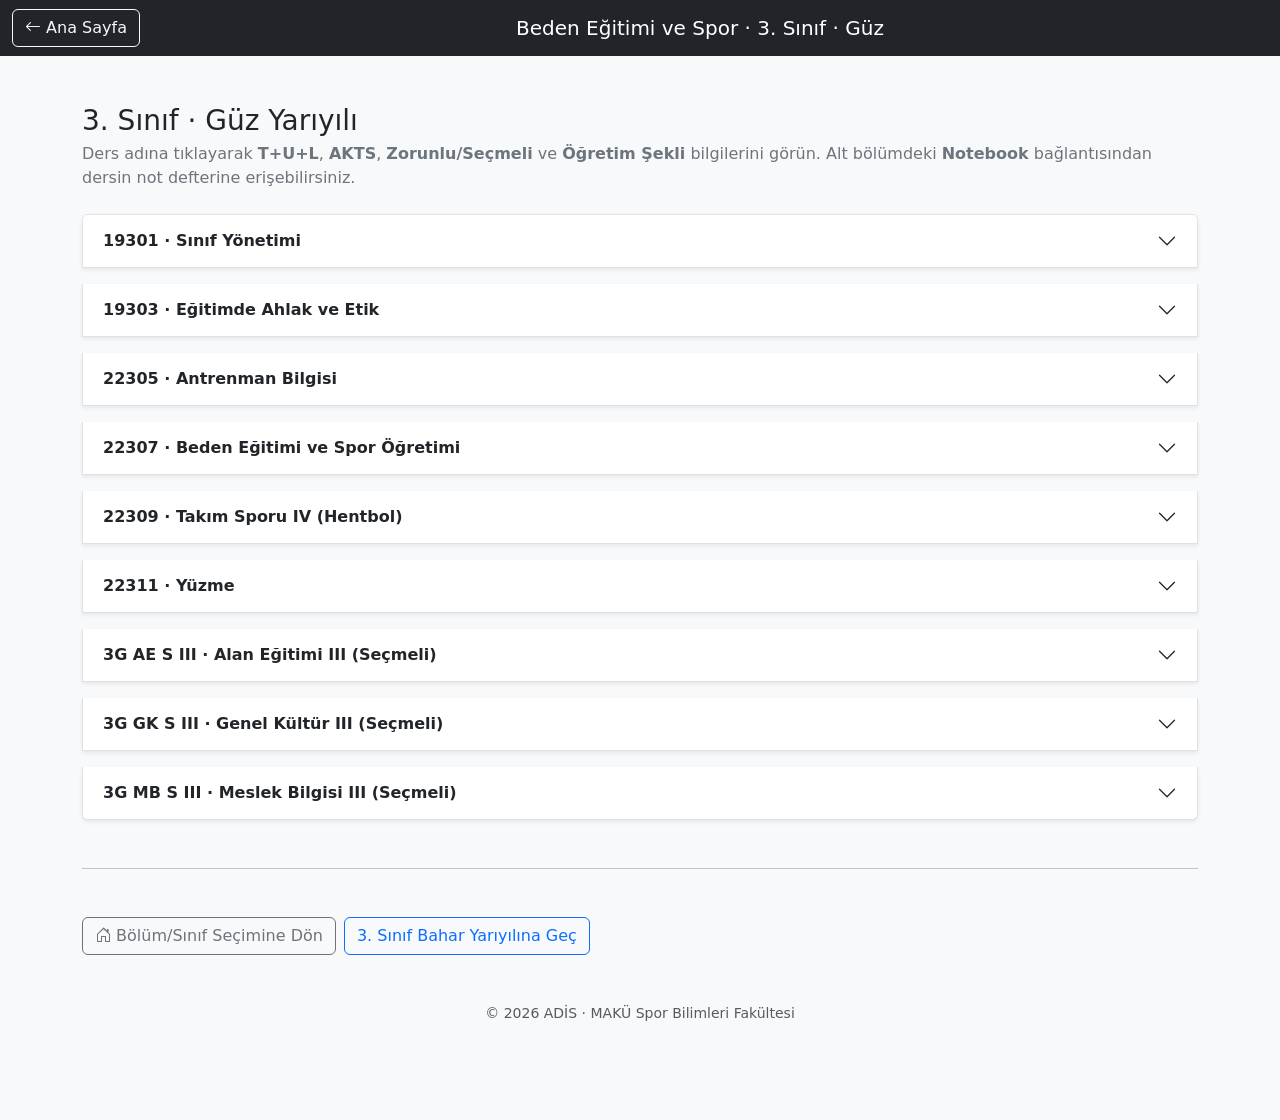
<file: beden-egitimi-3-guz.html>
<!doctype html>
<html lang="tr">
<head>
  <meta charset="utf-8">
  <title>BES 3. Sınıf · Güz | ADİS</title>
  <meta name="viewport" content="width=device-width, initial-scale=1">

  <!-- Bootstrap -->
  <link href="https://cdn.jsdelivr.net/npm/bootstrap@5.3.3/dist/css/bootstrap.min.css" rel="stylesheet">
  <link href="https://cdn.jsdelivr.net/npm/bootstrap-icons@1.11.3/font/bootstrap-icons.css" rel="stylesheet">

  <link rel="stylesheet" href="css/styles.css">
</head>
<body class="bg-light">

  <!-- Üst çubuk -->
  <nav class="navbar navbar-dark bg-dark fixed-top">
    <div class="container-fluid">
      <a href="index.html" class="btn btn-outline-light"><i class="bi bi-arrow-left"></i> Ana Sayfa</a>
      <span class="navbar-brand ms-2">Beden Eğitimi ve Spor · 3. Sınıf · Güz</span>
      <span></span>
    </div>
  </nav>

  <main class="container py-5" style="margin-top:56px">
    <header class="mb-4">
      <h1 class="h3 mb-1">3. Sınıf · Güz Yarıyılı</h1>
      <p class="text-secondary mb-0">
        Ders adına tıklayarak <strong>T+U+L</strong>, <strong>AKTS</strong>, <strong>Zorunlu/Seçmeli</strong> ve <strong>Öğretim Şekli</strong> bilgilerini görün.
        Alt bölümdeki <strong>Notebook</strong> bağlantısından dersin not defterine erişebilirsiniz.
      </p>
    </header>

    <div class="accordion" id="courseAccordion">

            <!-- 19301 Sınıf Yönetimi -->
      <div class="accordion-item shadow-sm mb-3">
        <h2 class="accordion-header" id="c19301h">
          <button class="accordion-button collapsed" type="button" data-bs-toggle="collapse" data-bs-target="#c19301" aria-expanded="false" aria-controls="c19301">
            19301 · Sınıf Yönetimi
          </button>
        </h2>
        <div id="c19301" class="accordion-collapse collapse" aria-labelledby="c19301h" data-bs-parent="#courseAccordion">
          <div class="accordion-body">
            <div class="row g-3 align-items-start">
              <div class="col-md-8">
                <ul class="list-unstyled mb-3">
                  <li><strong>T+U+L:</strong> 2+0+0</li>
                  <li><strong>Zorunlu/Seçmeli:</strong> Zorunlu</li>
                  <li><strong>AKTS:</strong> 3</li>
                  <li><strong>Öğretim Şekli:</strong> Yüz Yüze</li>
                </ul>
                <p class="mb-2"><strong>Kısa Bilgi:</strong> Sınıf iklimi, davranış yönetimi, motivasyon ve iletişim stratejileri.</p>
              </div>
              <div class="col-md-4">
                <a class="btn btn-primary w-100 mb-2" href="https://notebook.ornek.link/sinif-yonetimi" target="_blank" rel="noopener"><i class="bi bi-journal-text me-1"></i> Notebook (AI destekli)</a>
                <a class="btn btn-outline-secondary w-100" href="dokumanlar/19301_sinif-yonetimi.pdf" download><i class="bi bi-file-earmark-arrow-down me-1"></i> Ders Dökümanı (PDF)</a>
              </div>
            </div>
          </div>
        </div>
      </div>

      <!-- 19303 Eğitimde Ahlak ve Etik -->
      <div class="accordion-item shadow-sm mb-3">
        <h2 class="accordion-header" id="c19303h">
          <button class="accordion-button collapsed" type="button" data-bs-toggle="collapse" data-bs-target="#c19303" aria-expanded="false" aria-controls="c19303">
            19303 · Eğitimde Ahlak ve Etik
          </button>
        </h2>
        <div id="c19303" class="accordion-collapse collapse" aria-labelledby="c19303h" data-bs-parent="#courseAccordion">
          <div class="accordion-body">
            <div class="row g-3">
              <div class="col-md-8">
                <ul class="list-unstyled mb-3">
                  <li><strong>T+U+L:</strong> 2+0+0</li>
                  <li><strong>Zorunlu/Seçmeli:</strong> Zorunlu</li>
                  <li><strong>AKTS:</strong> 3</li>
                  <li><strong>Öğretim Şekli:</strong> Yüz Yüze</li>
                </ul>
                <p class="mb-2"><strong>Kısa Bilgi:</strong> Eğitimde etik ilkeler, sorumluluklar ve örnek olay analizleri.</p>
              </div>
              <div class="col-md-4">
                <a class="btn btn-primary w-100 mb-2" href="https://notebook.ornek.link/egitimde-etik" target="_blank" rel="noopener"><i class="bi bi-journal-text me-1"></i> Notebook (AI destekli)</a>
                <a class="btn btn-outline-secondary w-100" href="dokumanlar/19303_egitimde-ahlak-etik.pdf" download><i class="bi bi-file-earmark-arrow-down me-1"></i> Ders Dökümanı (PDF)</a>
              </div>
            </div>
          </div>
        </div>
      </div>

      <!-- 22305 Antrenman Bilgisi -->
      <div class="accordion-item shadow-sm mb-3">
        <h2 class="accordion-header" id="c22305h">
          <button class="accordion-button collapsed" type="button" data-bs-toggle="collapse" data-bs-target="#c22305" aria-expanded="false" aria-controls="c22305">
            22305 · Antrenman Bilgisi
          </button>
        </h2>
        <div id="c22305" class="accordion-collapse collapse" aria-labelledby="c22305h" data-bs-parent="#courseAccordion">
          <div class="accordion-body">
            <div class="row g-3">
              <div class="col-md-8">
                <ul class="list-unstyled mb-3">
                  <li><strong>T+U+L:</strong> 3+0+0</li>
                  <li><strong>Zorunlu/Seçmeli:</strong> Zorunlu</li>
                  <li><strong>AKTS:</strong> 3</li>
                  <li><strong>Öğretim Şekli:</strong> Yüz Yüze</li>
                </ul>
                <p class="mb-2"><strong>Kısa Bilgi:</strong> Antrenman planlama, yüklenme ilkeleri ve performans bileşenleri.</p>
              </div>
              <div class="col-md-4">
                <a class="btn btn-primary w-100 mb-2" href="https://notebooklm.google.com/notebook/47f9c713-11de-474c-b71e-d1596af7e241" target="_blank" rel="noopener"><i class="bi bi-journal-text me-1"></i> Notebook (AI destekli)</a>
                <a class="btn btn-outline-secondary w-100" href="Antrenman Bilimi II Tanıtım dersi" download><i class="bi bi-file-earmark-arrow-down me-1"></i> Ders Dökümanı (PDF)</a>
              </div>
            </div>
          </div>
        </div>
      </div>

      <!-- 22307 Beden Eğitimi ve Spor Öğretimi -->
      <div class="accordion-item shadow-sm mb-3">
        <h2 class="accordion-header" id="c22307h">
          <button class="accordion-button collapsed" type="button" data-bs-toggle="collapse" data-bs-target="#c22307" aria-expanded="false" aria-controls="c22307">
            22307 · Beden Eğitimi ve Spor Öğretimi
          </button>
        </h2>
        <div id="c22307" class="accordion-collapse collapse" aria-labelledby="c22307h" data-bs-parent="#courseAccordion">
          <div class="accordion-body">
            <div class="row g-3">
              <div class="col-md-8">
                <ul class="list-unstyled mb-3">
                  <li><strong>T+U+L:</strong> 3+1+0</li>
                  <li><strong>Zorunlu/Seçmeli:</strong> Zorunlu</li>
                  <li><strong>AKTS:</strong> 4</li>
                  <li><strong>Öğretim Şekli:</strong> Yüz Yüze</li>
                </ul>
                <p class="mb-2"><strong>Kısa Bilgi:</strong> BES öğretim modelleri, ders planlama, ölçme-değerlendirme ve uygulama.</p>
              </div>
              <div class="col-md-4">
                <a class="btn btn-primary w-100 mb-2" href="https://notebook.ornek.link/bes-ogretimi" target="_blank" rel="noopener"><i class="bi bi-journal-text me-1"></i> Notebook (AI destekli)</a>
                <a class="btn btn-outline-secondary w-100" href="dokumanlar/22307_bes-ogretimi.pdf" download><i class="bi bi-file-earmark-arrow-down me-1"></i> Ders Dökümanı (PDF)</a>
              </div>
            </div>
          </div>
        </div>
      </div>

      <!-- 22309 Takım Sporu IV (Hentbol) -->
      <div class="accordion-item shadow-sm mb-3">
        <h2 class="accordion-header" id="c22309h">
          <button class="accordion-button collapsed" type="button" data-bs-toggle="collapse" data-bs-target="#c22309" aria-expanded="false" aria-controls="c22309">
            22309 · Takım Sporu IV (Hentbol)
          </button>
        </h2>
        <div id="c22309" class="accordion-collapse collapse" aria-labelledby="c22309h" data-bs-parent="#courseAccordion">
          <div class="accordion-body">
            <div class="row g-3">
              <div class="col-md-8">
                <ul class="list-unstyled mb-3">
                  <li><strong>T+U+L:</strong> 1+2+0</li>
                  <li><strong>Zorunlu/Seçmeli:</strong> Zorunlu</li>
                  <li><strong>AKTS:</strong> 3</li>
                  <li><strong>Öğretim Şekli:</strong> Yüz Yüze</li>
                </ul>
                <p class="mb-2"><strong>Kısa Bilgi:</strong> Hentbolda temel teknik-taktikler, oyun kuralları ve öğretim basamakları.</p>
              </div>
              <div class="col-md-4">
                <a class="btn btn-primary w-100 mb-2" href="https://notebook.ornek.link/takim-sporu-hentbol" target="_blank" rel="noopener"><i class="bi bi-journal-text me-1"></i> Notebook (AI destekli)</a>
                <a class="btn btn-outline-secondary w-100" href="dokumanlar/22309_takim-sporu-iv-hentbol.pdf" download><i class="bi bi-file-earmark-arrow-down me-1"></i> Ders Dökümanı (PDF)</a>
              </div>
            </div>
          </div>
        </div>
      </div>

      <!-- 22311 Yüzme -->
      <div class="accordion-item shadow-sm mb-3">
        <h2 class="accordion-header" id="c22311h">
          <button class="accordion-button collapsed" type="button" data-bs-toggle="collapse" data-bs-target="#c22311" aria-expanded="false" aria-controls="c22311">
            22311 · Yüzme
          </button>
        </h2>
        <div id="c22311" class="accordion-collapse collapse" aria-labelledby="c22311h" data-bs-parent="#courseAccordion">
          <div class="accordion-body">
            <div class="row g-3">
              <div class="col-md-8">
                <ul class="list-unstyled mb-3">
                  <li><strong>T+U+L:</strong> 2+2+0</li>
                  <li><strong>Zorunlu/Seçmeli:</strong> Zorunlu</li>
                  <li><strong>AKTS:</strong> 3</li>
                  <li><strong>Öğretim Şekli:</strong> Yüz Yüze</li>
                </ul>
                <p class="mb-2"><strong>Kısa Bilgi:</strong> Yüzme teknikleri, su güvenliği, öğretim yöntemleri ve ders yönetimi.</p>
              </div>
              <div class="col-md-4">
                <a class="btn btn-primary w-100 mb-2" href="https://notebook.ornek.link/yuzme" target="_blank" rel="noopener"><i class="bi bi-journal-text me-1"></i> Notebook (AI destekli)</a>
                <a class="btn btn-outline-secondary w-100" href="dokumanlar/22311_yuzme.pdf" download><i class="bi bi-file-earmark-arrow-down me-1"></i> Ders Dökümanı (PDF)</a>
              </div>
            </div>
          </div>
        </div>
      </div>

      <!-- 3G AE S III Alan Eğitimi III (Seçmeli) -->
      <div class="accordion-item shadow-sm mb-3">
        <h2 class="accordion-header" id="c3GAESIIIh">
          <button class="accordion-button collapsed" type="button" data-bs-toggle="collapse" data-bs-target="#c3GAESIII" aria-expanded="false" aria-controls="c3GAESIII">
            3G AE S III · Alan Eğitimi III (Seçmeli)
          </button>
        </h2>
        <div id="c3GAESIII" class="accordion-collapse collapse" aria-labelledby="c3GAESIIIh" data-bs-parent="#courseAccordion">
          <div class="accordion-body">
            <div class="row g-3">
              <div class="col-md-8">
                <ul class="list-unstyled mb-3">
                  <li><strong>T+U+L:</strong> 2+1+0</li>
                  <li><strong>Zorunlu/Seçmeli:</strong> Seçmeli</li>
                  <li><strong>AKTS:</strong> 4</li>
                  <li><strong>Grup Ders Adedi:</strong> 1</li>
                  <li><strong>Öğretim Şekli:</strong> Yüz Yüze</li>
                </ul>
                <p class="mb-2"><strong>Kısa Bilgi:</strong> Alan odaklı uygulamaların derinleştirilmesi ve mikro-öğretim.</p>
              </div>
              <div class="col-md-4">
                <a class="btn btn-primary w-100 mb-2" href="https://notebook.ornek.link/alan-egitimi-iii" target="_blank" rel="noopener"><i class="bi bi-journal-text me-1"></i> Notebook (AI destekli)</a>
                <a class="btn btn-outline-secondary w-100" href="dokumanlar/3GAESIII_alan-egitimi-iii.pdf" download><i class="bi bi-file-earmark-arrow-down me-1"></i> Ders Dökümanı (PDF)</a>
              </div>
            </div>
          </div>
        </div>
      </div>

      <!-- 3G GK S III Genel Kültür III (Seçmeli) -->
      <div class="accordion-item shadow-sm mb-3">
        <h2 class="accordion-header" id="c3GGKSIIIh">
          <button class="accordion-button collapsed" type="button" data-bs-toggle="collapse" data-bs-target="#c3GGKSIII" aria-expanded="false" aria-controls="c3GGKSIII">
            3G GK S III · Genel Kültür III (Seçmeli)
          </button>
        </h2>
        <div id="c3GGKSIII" class="accordion-collapse collapse" aria-labelledby="c3GGKSIIIh" data-bs-parent="#courseAccordion">
          <div class="accordion-body">
            <div class="row g-3">
              <div class="col-md-8">
                <ul class="list-unstyled mb-3">
                  <li><strong>T+U+L:</strong> 2+0+0</li>
                  <li><strong>Zorunlu/Seçmeli:</strong> Seçmeli</li>
                  <li><strong>AKTS:</strong> 3</li>
                  <li><strong>Grup Ders Adedi:</strong> 1</li>
                  <li><strong>Öğretim Şekli:</strong> Yüz Yüze</li>
                </ul>
                <p class="mb-2"><strong>Kısa Bilgi:</strong> Güncel konular ve kültürel okuryazarlık odaklı seçmeli içerikler (III).</p>
              </div>
              <div class="col-md-4">
                <a class="btn btn-primary w-100 mb-2" href="https://notebook.ornek.link/genel-kultur-iii" target="_blank" rel="noopener"><i class="bi bi-journal-text me-1"></i> Notebook (AI destekli)</a>
                <a class="btn btn-outline-secondary w-100" href="dokumanlar/3GGKSIII_genel-kultur-iii.pdf" download><i class="bi bi-file-earmark-arrow-down me-1"></i> Ders Dökümanı (PDF)</a>
              </div>
            </div>
          </div>
        </div>
      </div>

      <!-- 3G MB S III Meslek Bilgisi III (Seçmeli) -->
      <div class="accordion-item shadow-sm mb-3">
        <h2 class="accordion-header" id="c3GMBSIIIh">
          <button class="accordion-button collapsed" type="button" data-bs-toggle="collapse" data-bs-target="#c3GMBSIII" aria-expanded="false" aria-controls="c3GMBSIII">
            3G MB S III · Meslek Bilgisi III (Seçmeli)
          </button>
        </h2>
        <div id="c3GMBSIII" class="accordion-collapse collapse" aria-labelledby="c3GMBSIIIh" data-bs-parent="#courseAccordion">
          <div class="accordion-body">
            <div class="row g-3">
              <div class="col-md-8">
                <ul class="list-unstyled mb-3">
                  <li><strong>T+U+L:</strong> 2+0+0</li>
                  <li><strong>Zorunlu/Seçmeli:</strong> Seçmeli</li>
                  <li><strong>AKTS:</strong> 4</li>
                  <li><strong>Grup Ders Adedi:</strong> 1</li>
                  <li><strong>Öğretim Şekli:</strong> Yüz Yüze</li>
                </ul>
                <p class="mb-2"><strong>Kısa Bilgi:</strong> Mesleki gelişim, etik ve uygulamaya dönük mesleki içeriklerin ilerisi (III).</p>
              </div>
              <div class="col-md-4">
                <a class="btn btn-primary w-100 mb-2" href="https://notebook.ornek.link/meslek-bilgisi-iii" target="_blank" rel="noopener"><i class="bi bi-journal-text me-1"></i> Notebook (AI destekli)</a>
                <a class="btn btn-outline-secondary w-100" href="dokumanlar/3GMBSIII_meslek-bilgisi-iii.pdf" download><i class="bi bi-file-earmark-arrow-down me-1"></i> Ders Dökümanı (PDF)</a>
              </div>
            </div>
          </div>
        </div>
      </div>


    </div><!-- /accordion -->

    <hr class="my-5">

    <div class="d-flex gap-2">
      <a href="index.html" class="btn btn-outline-secondary"><i class="bi bi-house-door"></i> Bölüm/Sınıf Seçimine Dön</a>
      <a href="beden-egitimi-3-bahar.html" class="btn btn-outline-primary">3. Sınıf Bahar Yarıyılına Geç</a>
    </div>

    <footer class="py-5 text-center text-muted small">© <span id="yil"></span> ADİS · MAKÜ Spor Bilimleri Fakültesi</footer>
  </main>

  <script src="https://cdn.jsdelivr.net/npm/bootstrap@5.3.3/dist/js/bootstrap.bundle.min.js"></script>
  <script>
    document.getElementById('yil').textContent = new Date().getFullYear();
  </script>
</body>
</html>
</file>
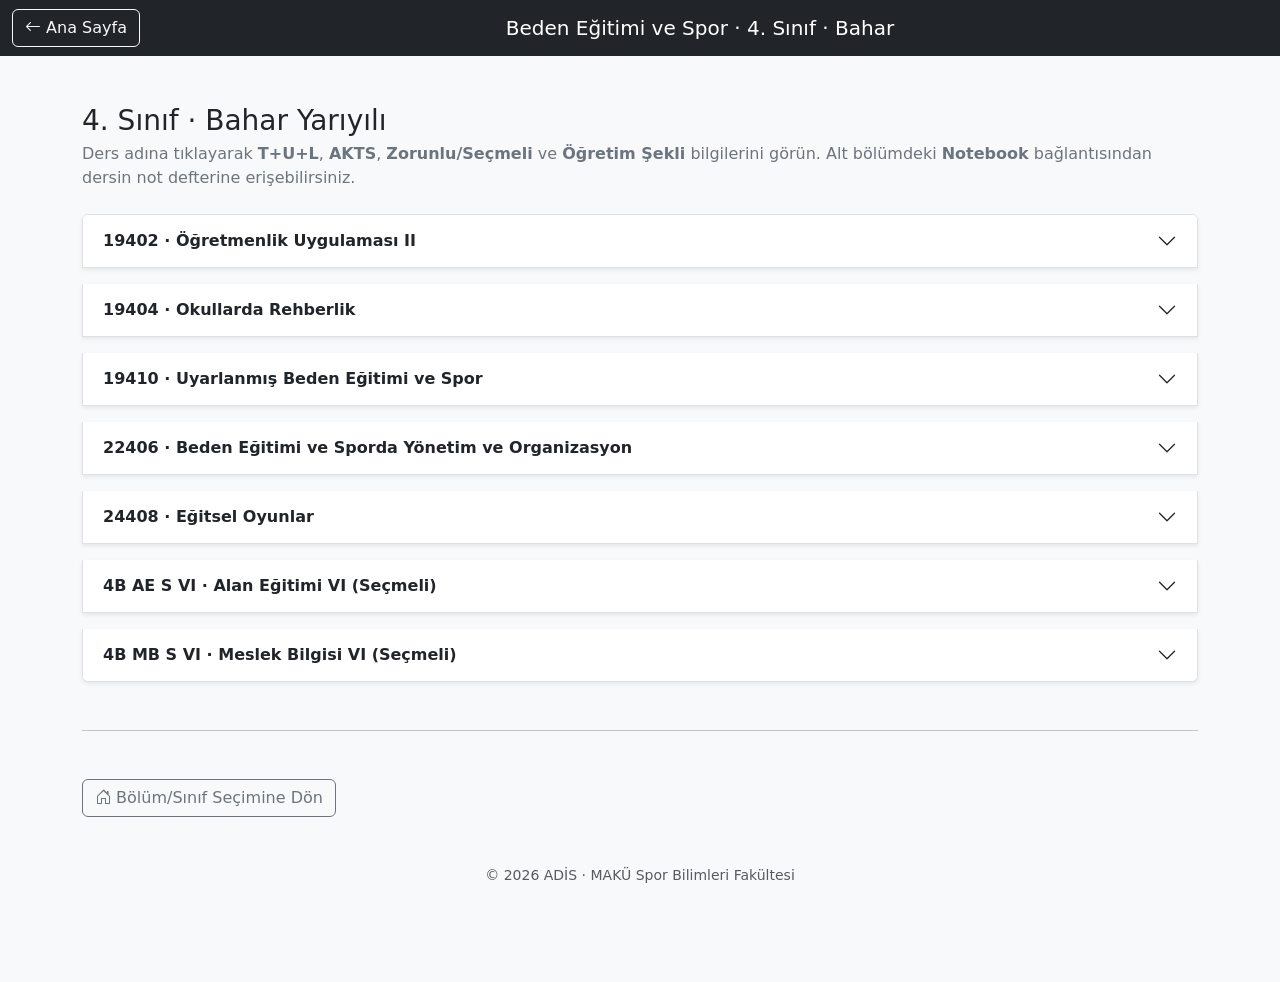
<file: beden-egitimi-4-bahar.html>
<!doctype html>
<html lang="tr">
<head>
  <meta charset="utf-8">
  <title>BES 4. Sınıf · Bahar | ADİS</title>
  <meta name="viewport" content="width=device-width, initial-scale=1">

  <!-- Bootstrap -->
  <link href="https://cdn.jsdelivr.net/npm/bootstrap@5.3.3/dist/css/bootstrap.min.css" rel="stylesheet">
  <link href="https://cdn.jsdelivr.net/npm/bootstrap-icons@1.11.3/font/bootstrap-icons.css" rel="stylesheet">

  <link rel="stylesheet" href="css/styles.css">
</head>
<body class="bg-light">

  <!-- Üst çubuk -->
  <nav class="navbar navbar-dark bg-dark fixed-top">
    <div class="container-fluid">
      <a href="index.html" class="btn btn-outline-light"><i class="bi bi-arrow-left"></i> Ana Sayfa</a>
      <span class="navbar-brand ms-2">Beden Eğitimi ve Spor · 4. Sınıf · Bahar</span>
      <span></span>
    </div>
  </nav>

  <main class="container py-5" style="margin-top:56px">
    <header class="mb-4">
      <h1 class="h3 mb-1">4. Sınıf · Bahar Yarıyılı</h1>
      <p class="text-secondary mb-0">
        Ders adına tıklayarak <strong>T+U+L</strong>, <strong>AKTS</strong>, <strong>Zorunlu/Seçmeli</strong> ve <strong>Öğretim Şekli</strong> bilgilerini görün.
        Alt bölümdeki <strong>Notebook</strong> bağlantısından dersin not defterine erişebilirsiniz.
      </p>
    </header>

    <div class="accordion" id="courseAccordion">

      <!-- 19402 Öğretmenlik Uygulaması II -->
      <div class="accordion-item shadow-sm mb-3">
        <h2 class="accordion-header" id="c19402h">
          <button class="accordion-button collapsed" type="button" data-bs-toggle="collapse" data-bs-target="#c19402" aria-expanded="false" aria-controls="c19402">
            19402 · Öğretmenlik Uygulaması II
          </button>
        </h2>
        <div id="c19402" class="accordion-collapse collapse" aria-labelledby="c19402h" data-bs-parent="#courseAccordion">
          <div class="accordion-body">
            <div class="row g-3 align-items-start">
              <div class="col-md-8">
                <ul class="list-unstyled mb-3">
                  <li><strong>T+U+L:</strong> 2+6+0</li>
                  <li><strong>Zorunlu/Seçmeli:</strong> Zorunlu</li>
                  <li><strong>AKTS:</strong> 10</li>
                  <li><strong>Öğretim Şekli:</strong> Yüz Yüze</li>
                </ul>
                <p class="mb-2"><strong>Kısa Bilgi:</strong> Okul ortamında planlama, uygulama, değerlendirme ve profesyonel geri bildirimle öğretmenlik deneyiminin ileri düzeyi.</p>
              </div>
              <div class="col-md-4">
                <a class="btn btn-primary w-100 mb-2" href="https://notebook.ornek.link/ogretmenlik-uygulamasi-ii" target="_blank" rel="noopener"><i class="bi bi-journal-text me-1"></i> Notebook (AI destekli)</a>
                <a class="btn btn-outline-secondary w-100" href="dokumanlar/19402_ogretmenlik-uygulamasi-ii.pdf" download><i class="bi bi-file-earmark-arrow-down me-1"></i> Ders Dökümanı (PDF)</a>
              </div>
            </div>
          </div>
        </div>
      </div>

      <!-- 19404 Okullarda Rehberlik -->
      <div class="accordion-item shadow-sm mb-3">
        <h2 class="accordion-header" id="c19404h">
          <button class="accordion-button collapsed" type="button" data-bs-toggle="collapse" data-bs-target="#c19404" aria-expanded="false" aria-controls="c19404">
            19404 · Okullarda Rehberlik
          </button>
        </h2>
        <div id="c19404" class="accordion-collapse collapse" aria-labelledby="c19404h" data-bs-parent="#courseAccordion">
          <div class="accordion-body">
            <div class="row g-3">
              <div class="col-md-8">
                <ul class="list-unstyled mb-3">
                  <li><strong>T+U+L:</strong> 2+0+0</li>
                  <li><strong>Zorunlu/Seçmeli:</strong> Zorunlu</li>
                  <li><strong>AKTS:</strong> 3</li>
                  <li><strong>Öğretim Şekli:</strong> Yüz Yüze</li>
                </ul>
                <p class="mb-2"><strong>Kısa Bilgi:</strong> Okul psikolojik danışma hizmetleri, yönlendirme, kriz müdahalesi ve çok disiplinli işbirliği.</p>
              </div>
              <div class="col-md-4">
                <a class="btn btn-primary w-100 mb-2" href="https://notebook.ornek.link/okullarda-rehberlik" target="_blank" rel="noopener"><i class="bi bi-journal-text me-1"></i> Notebook (AI destekli)</a>
                <a class="btn btn-outline-secondary w-100" href="dokumanlar/19404_okullarda-rehberlik.pdf" download><i class="bi bi-file-earmark-arrow-down me-1"></i> Ders Dökümanı (PDF)</a>
              </div>
            </div>
          </div>
        </div>
      </div>

      <!-- 19410 Uyarlanmış Beden Eğitimi ve Spor -->
      <div class="accordion-item shadow-sm mb-3">
        <h2 class="accordion-header" id="c19410h">
          <button class="accordion-button collapsed" type="button" data-bs-toggle="collapse" data-bs-target="#c19410" aria-expanded="false" aria-controls="c19410">
            19410 · Uyarlanmış Beden Eğitimi ve Spor
          </button>
        </h2>
        <div id="c19410" class="accordion-collapse collapse" aria-labelledby="c19410h" data-bs-parent="#courseAccordion">
          <div class="accordion-body">
            <div class="row g-3">
              <div class="col-md-8">
                <ul class="list-unstyled mb-3">
                  <li><strong>T+U+L:</strong> 1+2+0</li>
                  <li><strong>Zorunlu/Seçmeli:</strong> Zorunlu</li>
                  <li><strong>AKTS:</strong> 4</li>
                  <li><strong>Öğretim Şekli:</strong> Yüz Yüze</li>
                </ul>
                <p class="mb-2"><strong>Kısa Bilgi:</strong> Özel gereksinimli bireyler için uyarlanmış hareket/oyun etkinlikleri ve değerlendirme.</p>
              </div>
              <div class="col-md-4">
                <a class="btn btn-primary w-100 mb-2" href="https://notebook.ornek.link/uyarlanmis-bes" target="_blank" rel="noopener"><i class="bi bi-journal-text me-1"></i> Notebook (AI destekli)</a>
                <a class="btn btn-outline-secondary w-100" href="dokumanlar/19410_uyarlanmis-bes.pdf" download><i class="bi bi-file-earmark-arrow-down me-1"></i> Ders Dökümanı (PDF)</a>
              </div>
            </div>
          </div>
        </div>
      </div>

      <!-- 22406 Beden Eğitimi ve Sporda Yönetim ve Organizasyon -->
      <div class="accordion-item shadow-sm mb-3">
        <h2 class="accordion-header" id="c22406h">
          <button class="accordion-button collapsed" type="button" data-bs-toggle="collapse" data-bs-target="#c22406" aria-expanded="false" aria-controls="c22406">
            22406 · Beden Eğitimi ve Sporda Yönetim ve Organizasyon
          </button>
        </h2>
        <div id="c22406" class="accordion-collapse collapse" aria-labelledby="c22406h" data-bs-parent="#courseAccordion">
          <div class="accordion-body">
            <div class="row g-3">
              <div class="col-md-8">
                <ul class="list-unstyled mb-3">
                  <li><strong>T+U+L:</strong> 2+1+0</li>
                  <li><strong>Zorunlu/Seçmeli:</strong> Zorunlu</li>
                  <li><strong>AKTS:</strong> 3</li>
                  <li><strong>Öğretim Şekli:</strong> Yüz Yüze</li>
                </ul>
                <p class="mb-2"><strong>Kısa Bilgi:</strong> Spor organizasyonu planlama, kaynak yönetimi ve organizasyonel süreçler.</p>
              </div>
              <div class="col-md-4">
                <a class="btn btn-primary w-100 mb-2" href="https://notebook.ornek.link/sporda-yonetim-organizasyon" target="_blank" rel="noopener"><i class="bi bi-journal-text me-1"></i> Notebook (AI destekli)</a>
                <a class="btn btn-outline-secondary w-100" href="dokumanlar/22406_sporda-yonetim-organizasyon.pdf" download><i class="bi bi-file-earmark-arrow-down me-1"></i> Ders Dökümanı (PDF)</a>
              </div>
            </div>
          </div>
        </div>
      </div>

      <!-- 24408 Eğitsel Oyunlar -->
      <div class="accordion-item shadow-sm mb-3">
        <h2 class="accordion-header" id="c24408h">
          <button class="accordion-button collapsed" type="button" data-bs-toggle="collapse" data-bs-target="#c24408" aria-expanded="false" aria-controls="c24408">
            24408 · Eğitsel Oyunlar
          </button>
        </h2>
        <div id="c24408" class="accordion-collapse collapse" aria-labelledby="c24408h" data-bs-parent="#courseAccordion">
          <div class="accordion-body">
            <div class="row g-3">
              <div class="col-md-8">
                <ul class="list-unstyled mb-3">
                  <li><strong>T+U+L:</strong> 1+2+0</li>
                  <li><strong>Zorunlu/Seçmeli:</strong> Zorunlu</li>
                  <li><strong>AKTS:</strong> 3</li>
                  <li><strong>Öğretim Şekli:</strong> Yüz Yüze</li>
                </ul>
                <p class="mb-2"><strong>Kısa Bilgi:</strong> Oyun temelli öğrenme, oyun tasarımı ve sınıf içi uygulamalar.</p>
              </div>
              <div class="col-md-4">
                <a class="btn btn-primary w-100 mb-2" href="https://notebook.ornek.link/egitsel-oyunlar" target="_blank" rel="noopener"><i class="bi bi-journal-text me-1"></i> Notebook (AI destekli)</a>
                <a class="btn btn-outline-secondary w-100" href="dokumanlar/24408_egitsel-oyunlar.pdf" download><i class="bi bi-file-earmark-arrow-down me-1"></i> Ders Dökümanı (PDF)</a>
              </div>
            </div>
          </div>
        </div>
      </div>

      <!-- 4B AE S VI Alan Eğitimi VI (Seçmeli) -->
      <div class="accordion-item shadow-sm mb-3">
        <h2 class="accordion-header" id="c4BAESVIh">
          <button class="accordion-button collapsed" type="button" data-bs-toggle="collapse" data-bs-target="#c4BAESVI" aria-expanded="false" aria-controls="c4BAESVI">
            4B AE S VI · Alan Eğitimi VI (Seçmeli)
          </button>
        </h2>
        <div id="c4BAESVI" class="accordion-collapse collapse" aria-labelledby="c4BAESVIh" data-bs-parent="#courseAccordion">
          <div class="accordion-body">
            <div class="row g-3">
              <div class="col-md-8">
                <ul class="list-unstyled mb-3">
                  <li><strong>T+U+L:</strong> 2+1+0</li>
                  <li><strong>Zorunlu/Seçmeli:</strong> Seçmeli</li>
                  <li><strong>AKTS:</strong> 3</li>
                  <li><strong>Grup Ders Adedi:</strong> 1</li>
                  <li><strong>Öğretim Şekli:</strong> Yüz Yüze</li>
                </ul>
                <p class="mb-2"><strong>Kısa Bilgi:</strong> Alan odaklı öğretim uygulamalarının ileri düzeyde tasarlanması (VI).</p>
              </div>
              <div class="col-md-4">
                <a class="btn btn-primary w-100 mb-2" href="https://notebook.ornek.link/alan-egitimi-vi" target="_blank" rel="noopener"><i class="bi bi-journal-text me-1"></i> Notebook (AI destekli)</a>
                <a class="btn btn-outline-secondary w-100" href="dokumanlar/4BAESVI_alan-egitimi-vi.pdf" download><i class="bi bi-file-earmark-arrow-down me-1"></i> Ders Dökümanı (PDF)</a>
              </div>
            </div>
          </div>
        </div>
      </div>

      <!-- 4B MB S VI Meslek Bilgisi VI (Seçmeli) -->
      <div class="accordion-item shadow-sm mb-3">
        <h2 class="accordion-header" id="c4BMBSVIh">
          <button class="accordion-button collapsed" type="button" data-bs-toggle="collapse" data-bs-target="#c4BMBSVI" aria-expanded="false" aria-controls="c4BMBSVI">
            4B MB S VI · Meslek Bilgisi VI (Seçmeli)
          </button>
        </h2>
        <div id="c4BMBSVI" class="accordion-collapse collapse" aria-labelledby="c4BMBSVIh" data-bs-parent="#courseAccordion">
          <div class="accordion-body">
            <div class="row g-3">
              <div class="col-md-8">
                <ul class="list-unstyled mb-3">
                  <li><strong>T+U+L:</strong> 2+0+0</li>
                  <li><strong>Zorunlu/Seçmeli:</strong> Seçmeli</li>
                  <li><strong>AKTS:</strong> 4</li>
                  <li><strong>Grup Ders Adedi:</strong> 1</li>
                  <li><strong>Öğretim Şekli:</strong> Yüz Yüze</li>
                </ul>
                <p class="mb-2"><strong>Kısa Bilgi:</strong> Mesleki uzmanlaşma, etik ve uygulamaya dönük mesleki içeriklerin derinleştirilmesi (VI).</p>
              </div>
              <div class="col-md-4">
                <a class="btn btn-primary w-100 mb-2" href="https://notebook.ornek.link/meslek-bilgisi-vi" target="_blank" rel="noopener"><i class="bi bi-journal-text me-1"></i> Notebook (AI destekli)</a>
                <a class="btn btn-outline-secondary w-100" href="dokumanlar/4BMBSVI_meslek-bilgisi-vi.pdf" download><i class="bi bi-file-earmark-arrow-down me-1"></i> Ders Dökümanı (PDF)</a>
              </div>
            </div>
          </div>
        </div>
      </div>

    </div><!-- /accordion -->

    <hr class="my-5">

    <div class="d-flex gap-2">
      <a href="index.html" class="btn btn-outline-secondary"><i class="bi bi-house-door"></i> Bölüm/Sınıf Seçimine Dön</a>
    </div>

    <footer class="py-5 text-center text-muted small">© <span id="yil"></span> ADİS · MAKÜ Spor Bilimleri Fakültesi</footer>
  </main>

  <script src="https://cdn.jsdelivr.net/npm/bootstrap@5.3.3/dist/js/bootstrap.bundle.min.js"></script>
  <script>
    document.getElementById('yil').textContent = new Date().getFullYear();
  </script>
</body>
</html>
</file>
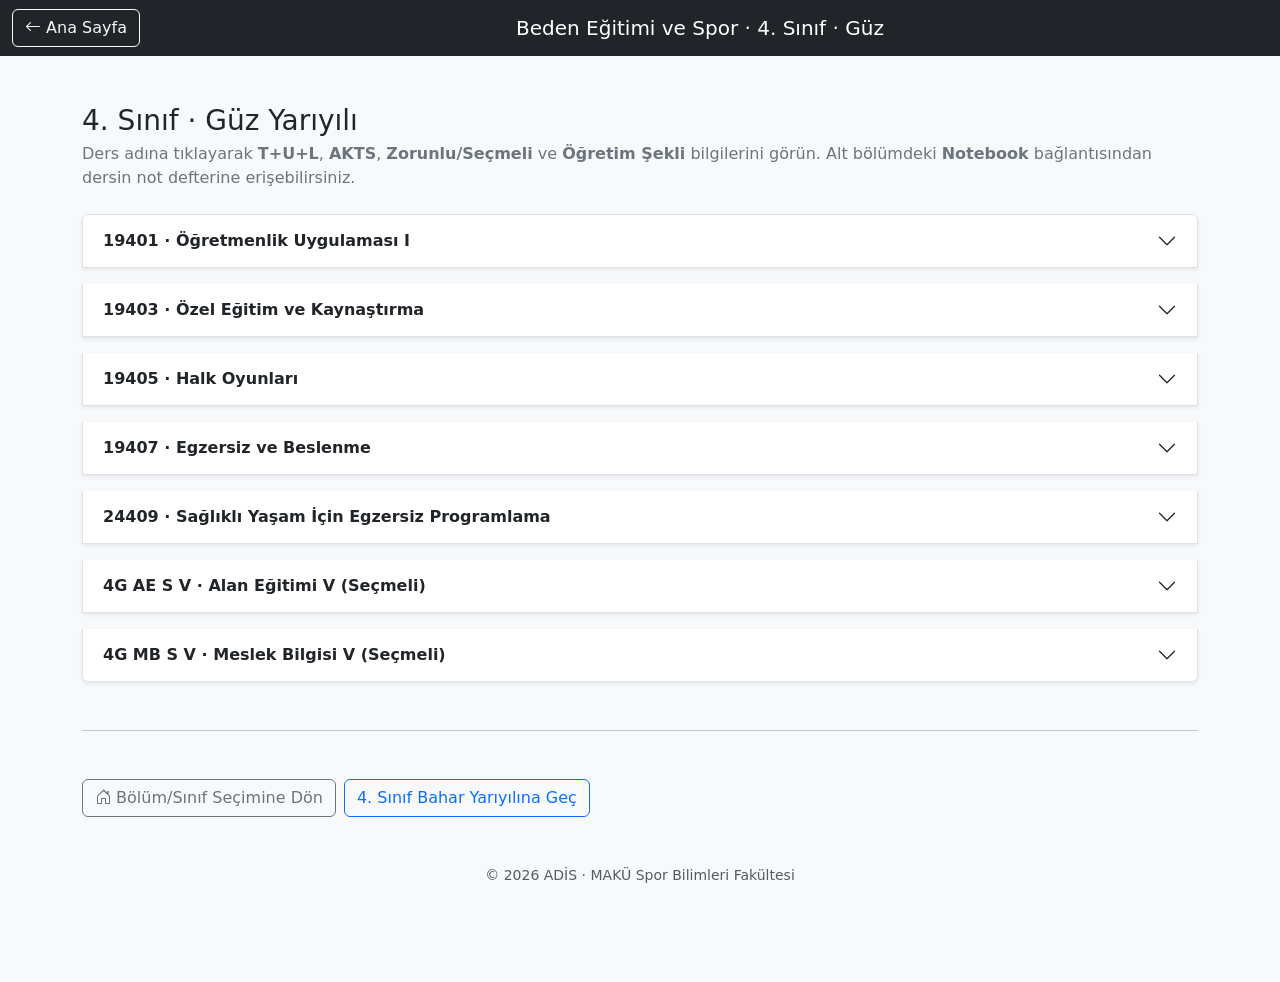
<file: beden-egitimi-4-guz.html>
<!doctype html>
<html lang="tr">
<head>
  <meta charset="utf-8">
  <title>BES 4. Sınıf · Güz | ADİS</title>
  <meta name="viewport" content="width=device-width, initial-scale=1">

  <!-- Bootstrap -->
  <link href="https://cdn.jsdelivr.net/npm/bootstrap@5.3.3/dist/css/bootstrap.min.css" rel="stylesheet">
  <link href="https://cdn.jsdelivr.net/npm/bootstrap-icons@1.11.3/font/bootstrap-icons.css" rel="stylesheet">

  <link rel="stylesheet" href="css/styles.css">
</head>
<body class="bg-light">

  <!-- Üst çubuk -->
  <nav class="navbar navbar-dark bg-dark fixed-top">
    <div class="container-fluid">
      <a href="index.html" class="btn btn-outline-light"><i class="bi bi-arrow-left"></i> Ana Sayfa</a>
      <span class="navbar-brand ms-2">Beden Eğitimi ve Spor · 4. Sınıf · Güz</span>
      <span></span>
    </div>
  </nav>

  <main class="container py-5" style="margin-top:56px">
    <header class="mb-4">
      <h1 class="h3 mb-1">4. Sınıf · Güz Yarıyılı</h1>
      <p class="text-secondary mb-0">
        Ders adına tıklayarak <strong>T+U+L</strong>, <strong>AKTS</strong>, <strong>Zorunlu/Seçmeli</strong> ve <strong>Öğretim Şekli</strong> bilgilerini görün.
        Alt bölümdeki <strong>Notebook</strong> bağlantısından dersin not defterine erişebilirsiniz.
      </p>
    </header>

    <div class="accordion" id="courseAccordion">

      <!-- 19401 Öğretmenlik Uygulaması I -->
      <div class="accordion-item shadow-sm mb-3">
        <h2 class="accordion-header" id="c19401h">
          <button class="accordion-button collapsed" type="button" data-bs-toggle="collapse" data-bs-target="#c19401" aria-expanded="false" aria-controls="c19401">
            19401 · Öğretmenlik Uygulaması I
          </button>
        </h2>
        <div id="c19401" class="accordion-collapse collapse" aria-labelledby="c19401h" data-bs-parent="#courseAccordion">
          <div class="accordion-body">
            <div class="row g-3 align-items-start">
              <div class="col-md-8">
                <ul class="list-unstyled mb-3">
                  <li><strong>T+U+L:</strong> 2+6+0</li>
                  <li><strong>Zorunlu/Seçmeli:</strong> Zorunlu</li>
                  <li><strong>AKTS:</strong> 10</li>
                  <li><strong>Öğretim Şekli:</strong> Yüz Yüze</li>
                </ul>
                <p class="mb-2"><strong>Kısa Bilgi:</strong> Okullarda gözlem, ders planlama, uygulama ve mentör geri bildirimi ile öğretmenlik deneyimi.</p>
              </div>
              <div class="col-md-4">
                <a class="btn btn-primary w-100 mb-2" href="https://notebook.ornek.link/ogretmenlik-uygulamasi-i" target="_blank" rel="noopener"><i class="bi bi-journal-text me-1"></i> Notebook (AI destekli)</a>
                <a class="btn btn-outline-secondary w-100" href="dokumanlar/19401_ogretmenlik-uygulamasi-i.pdf" download><i class="bi bi-file-earmark-arrow-down me-1"></i> Ders Dökümanı (PDF)</a>
              </div>
            </div>
          </div>
        </div>
      </div>

      <!-- 19403 Özel Eğitim ve Kaynaştırma -->
      <div class="accordion-item shadow-sm mb-3">
        <h2 class="accordion-header" id="c19403h">
          <button class="accordion-button collapsed" type="button" data-bs-toggle="collapse" data-bs-target="#c19403" aria-expanded="false" aria-controls="c19403">
            19403 · Özel Eğitim ve Kaynaştırma
          </button>
        </h2>
        <div id="c19403" class="accordion-collapse collapse" aria-labelledby="c19403h" data-bs-parent="#courseAccordion">
          <div class="accordion-body">
            <div class="row g-3">
              <div class="col-md-8">
                <ul class="list-unstyled mb-3">
                  <li><strong>T+U+L:</strong> 2+0+0</li>
                  <li><strong>Zorunlu/Seçmeli:</strong> Zorunlu</li>
                  <li><strong>AKTS:</strong> 3</li>
                  <li><strong>Öğretim Şekli:</strong> Yüz Yüze</li>
                </ul>
                <p class="mb-2"><strong>Kısa Bilgi:</strong> Özel gereksinimli bireyler, kaynaştırma/bütünleştirme uygulamaları ve destek eğitim hizmetleri.</p>
              </div>
              <div class="col-md-4">
                <a class="btn btn-primary w-100 mb-2" href="https://notebook.ornek.link/ozel-egitim-kaynastirma" target="_blank" rel="noopener"><i class="bi bi-journal-text me-1"></i> Notebook (AI destekli)</a>
                <a class="btn btn-outline-secondary w-100" href="dokumanlar/19403_ozel-egitim-kaynastirma.pdf" download><i class="bi bi-file-earmark-arrow-down me-1"></i> Ders Dökümanı (PDF)</a>
              </div>
            </div>
          </div>
        </div>
      </div>

      <!-- 19405 Halk Oyunları -->
      <div class="accordion-item shadow-sm mb-3">
        <h2 class="accordion-header" id="c19405h">
          <button class="accordion-button collapsed" type="button" data-bs-toggle="collapse" data-bs-target="#c19405" aria-expanded="false" aria-controls="c19405">
            19405 · Halk Oyunları
          </button>
        </h2>
        <div id="c19405" class="accordion-collapse collapse" aria-labelledby="c19405h" data-bs-parent="#courseAccordion">
          <div class="accordion-body">
            <div class="row g-3">
              <div class="col-md-8">
                <ul class="list-unstyled mb-3">
                  <li><strong>T+U+L:</strong> 1+2+0</li>
                  <li><strong>Zorunlu/Seçmeli:</strong> Zorunlu</li>
                  <li><strong>AKTS:</strong> 3</li>
                  <li><strong>Öğretim Şekli:</strong> Yüz Yüze</li>
                </ul>
                <p class="mb-2"><strong>Kısa Bilgi:</strong> Bölgesel halk oyunlarının temel adımları, ritim ve sahneleme ilkeleri.</p>
              </div>
              <div class="col-md-4">
                <a class="btn btn-primary w-100 mb-2" href="https://notebook.ornek.link/halk-oyunlari" target="_blank" rel="noopener"><i class="bi bi-journal-text me-1"></i> Notebook (AI destekli)</a>
                <a class="btn btn-outline-secondary w-100" href="dokumanlar/19405_halk-oyunlari.pdf" download><i class="bi bi-file-earmark-arrow-down me-1"></i> Ders Dökümanı (PDF)</a>
              </div>
            </div>
          </div>
        </div>
      </div>

      <!-- 19407 Egzersiz ve Beslenme -->
      <div class="accordion-item shadow-sm mb-3">
        <h2 class="accordion-header" id="c19407h">
          <button class="accordion-button collapsed" type="button" data-bs-toggle="collapse" data-bs-target="#c19407" aria-expanded="false" aria-controls="c19407">
            19407 · Egzersiz ve Beslenme
          </button>
        </h2>
        <div id="c19407" class="accordion-collapse collapse" aria-labelledby="c19407h" data-bs-parent="#courseAccordion">
          <div class="accordion-body">
            <div class="row g-3">
              <div class="col-md-8">
                <ul class="list-unstyled mb-3">
                  <li><strong>T+U+L:</strong> 2+0+0</li>
                  <li><strong>Zorunlu/Seçmeli:</strong> Zorunlu</li>
                  <li><strong>AKTS:</strong> 3</li>
                  <li><strong>Öğretim Şekli:</strong> Yüz Yüze</li>
                </ul>
                <p class="mb-2"><strong>Kısa Bilgi:</strong> Enerji dengesi, makro–mikro besinler ve egzersizle ilişkili beslenme stratejileri.</p>
              </div>
              <div class="col-md-4">
                <a class="btn btn-primary w-100 mb-2" href="https://notebook.ornek.link/egzersiz-beslenme" target="_blank" rel="noopener"><i class="bi bi-journal-text me-1"></i> Notebook (AI destekli)</a>
                <a class="btn btn-outline-secondary w-100" href="dokumanlar/19407_egzersiz-beslenme.pdf" download><i class="bi bi-file-earmark-arrow-down me-1"></i> Ders Dökümanı (PDF)</a>
              </div>
            </div>
          </div>
        </div>
      </div>

      <!-- 24409 Sağlıklı Yaşam İçin Egzersiz Programlama -->
      <div class="accordion-item shadow-sm mb-3">
        <h2 class="accordion-header" id="c24409h">
          <button class="accordion-button collapsed" type="button" data-bs-toggle="collapse" data-bs-target="#c24409" aria-expanded="false" aria-controls="c24409">
            24409 · Sağlıklı Yaşam İçin Egzersiz Programlama
          </button>
        </h2>
        <div id="c24409" class="accordion-collapse collapse" aria-labelledby="c24409h" data-bs-parent="#courseAccordion">
          <div class="accordion-body">
            <div class="row g-3">
              <div class="col-md-8">
                <ul class="list-unstyled mb-3">
                  <li><strong>T+U+L:</strong> 2+0+0</li>
                  <li><strong>Zorunlu/Seçmeli:</strong> Zorunlu</li>
                  <li><strong>AKTS:</strong> 3</li>
                  <li><strong>Öğretim Şekli:</strong> Yüz Yüze</li>
                </ul>
                <p class="mb-2"><strong>Kısa Bilgi:</strong> Sağlık odaklı egzersiz reçetesi, risk taraması ve bireyselleştirilmiş program tasarımı.</p>
              </div>
              <div class="col-md-4">
                <a class="btn btn-primary w-100 mb-2" href="https://notebook.ornek.link/saglikli-yasam-egzersiz" target="_blank" rel="noopener"><i class="bi bi-journal-text me-1"></i> Notebook (AI destekli)</a>
                <a class="btn btn-outline-secondary w-100" href="dokumanlar/24409_saglikli-yasam-egzersiz-programlama.pdf" download><i class="bi bi-file-earmark-arrow-down me-1"></i> Ders Dökümanı (PDF)</a>
              </div>
            </div>
          </div>
        </div>
      </div>

      <!-- 4G AE S V Alan Eğitimi V (Seçmeli) -->
      <div class="accordion-item shadow-sm mb-3">
        <h2 class="accordion-header" id="c4GAESVh">
          <button class="accordion-button collapsed" type="button" data-bs-toggle="collapse" data-bs-target="#c4GAESV" aria-expanded="false" aria-controls="c4GAESV">
            4G AE S V · Alan Eğitimi V (Seçmeli)
          </button>
        </h2>
        <div id="c4GAESV" class="accordion-collapse collapse" aria-labelledby="c4GAESVh" data-bs-parent="#courseAccordion">
          <div class="accordion-body">
            <div class="row g-3">
              <div class="col-md-8">
                <ul class="list-unstyled mb-3">
                  <li><strong>T+U+L:</strong> 2+1+0</li>
                  <li><strong>Zorunlu/Seçmeli:</strong> Seçmeli</li>
                  <li><strong>AKTS:</strong> 4</li>
                  <li><strong>Grup Ders Adedi:</strong> 1</li>
                  <li><strong>Öğretim Şekli:</strong> Yüz Yüze</li>
                </ul>
                <p class="mb-2"><strong>Kısa Bilgi:</strong> Alan odaklı öğretim uygulamalarının derinleştirilmesi (V).</p>
              </div>
              <div class="col-md-4">
                <a class="btn btn-primary w-100 mb-2" href="https://notebook.ornek.link/alan-egitimi-v" target="_blank" rel="noopener"><i class="bi bi-journal-text me-1"></i> Notebook (AI destekli)</a>
                <a class="btn btn-outline-secondary w-100" href="dokumanlar/4GAESV_alan-egitimi-v.pdf" download><i class="bi bi-file-earmark-arrow-down me-1"></i> Ders Dökümanı (PDF)</a>
              </div>
            </div>
          </div>
        </div>
      </div>

      <!-- 4G MB S V Meslek Bilgisi V (Seçmeli) -->
      <div class="accordion-item shadow-sm mb-3">
        <h2 class="accordion-header" id="c4GMBSVh">
          <button class="accordion-button collapsed" type="button" data-bs-toggle="collapse" data-bs-target="#c4GMBSV" aria-expanded="false" aria-controls="c4GMBSV">
            4G MB S V · Meslek Bilgisi V (Seçmeli)
          </button>
        </h2>
        <div id="c4GMBSV" class="accordion-collapse collapse" aria-labelledby="c4GMBSVh" data-bs-parent="#courseAccordion">
          <div class="accordion-body">
            <div class="row g-3">
              <div class="col-md-8">
                <ul class="list-unstyled mb-3">
                  <li><strong>T+U+L:</strong> 2+0+0</li>
                  <li><strong>Zorunlu/Seçmeli:</strong> Seçmeli</li>
                  <li><strong>AKTS:</strong> 4</li>
                  <li><strong>Grup Ders Adedi:</strong> 1</li>
                  <li><strong>Öğretim Şekli:</strong> Yüz Yüze</li>
                </ul>
                <p class="mb-2"><strong>Kısa Bilgi:</strong> Mesleki gelişim ve uygulamaya dönük uzmanlaşma içerikleri (V).</p>
              </div>
              <div class="col-md-4">
                <a class="btn btn-primary w-100 mb-2" href="https://notebook.ornek.link/meslek-bilgisi-v" target="_blank" rel="noopener"><i class="bi bi-journal-text me-1"></i> Notebook (AI destekli)</a>
                <a class="btn btn-outline-secondary w-100" href="dokumanlar/4GMBSV_meslek-bilgisi-v.pdf" download><i class="bi bi-file-earmark-arrow-down me-1"></i> Ders Dökümanı (PDF)</a>
              </div>
            </div>
          </div>
        </div>
      </div>

    </div><!-- /accordion -->

    <hr class="my-5">

    <div class="d-flex gap-2">
      <a href="index.html" class="btn btn-outline-secondary"><i class="bi bi-house-door"></i> Bölüm/Sınıf Seçimine Dön</a>
      <a href="beden-egitimi-4-bahar.html" class="btn btn-outline-primary">4. Sınıf Bahar Yarıyılına Geç</a>
    </div>

    <footer class="py-5 text-center text-muted small">© <span id="yil"></span> ADİS · MAKÜ Spor Bilimleri Fakültesi</footer>
  </main>

  <script src="https://cdn.jsdelivr.net/npm/bootstrap@5.3.3/dist/js/bootstrap.bundle.min.js"></script>
  <script>
    document.getElementById('yil').textContent = new Date().getFullYear();
  </script>
</body>
</html>
</file>
<file: css/styles.css>
:root {
  --sidebar-width: 320px;
}

/* Layout */
#layoutWrapper {
  padding-top: 56px; /* navbar yüksekliği */
  min-height: 100vh;
  position: relative; /* backdrop referansı */
}

/* Sidebar */
.sidebar {
  width: var(--sidebar-width);
  min-height: calc(100vh - 56px);
  position: fixed;
  top: 56px;
  left: 0;
  overflow-y: auto;
  transition: transform 0.25s ease;
  z-index: 1020;
  background: #fff;
  border-right: 1px solid rgba(0, 0, 0, 0.08);
}

/* Backdrop (mobil ve masaüstü için) */
.sidebar-backdrop {
  position: fixed;
  inset: 56px 0 0 0; /* navbar altında */
  background: rgba(0, 0, 0, 0.35);
  opacity: 0;
  visibility: hidden;
  transition: opacity 0.2s ease, visibility 0.2s ease;
  z-index: 1010;
}

/* --- Mobil davranış --- */
@media (max-width: 991.98px) {
  .sidebar {
    transform: translateX(-100%);
  }
  .sidebar.open {
    transform: translateX(0);
  }

  /* Mobilde sidebar açılınca backdrop görünür */
  .sidebar.open ~ .sidebar-backdrop {
    opacity: 1;
    visibility: visible;
  }
}

/* --- Masaüstü davranış --- */
@media (min-width: 992px) {
  /* Varsayılan: açık */
  main.flex-grow-1 {
    margin-left: var(--sidebar-width);
  }
  .sidebar {
    transform: translateX(0);
  }

  /* Kapalıyken: body sınıfı ile kontrol */
  body.sidebar-collapsed .sidebar {
    transform: translateX(-100%);
  }
  body.sidebar-collapsed main.flex-grow-1 {
    margin-left: 0;
  }
  body.sidebar-collapsed .sidebar-backdrop {
    opacity: 0 !important;
    visibility: hidden !important;
  }
}

/* Hero */
.hero {
  min-height: 46vh;
  display: grid;
  align-items: end;
  background: #0b0f19;
}
.hero-bg {
  position: absolute;
  inset: 0;
  background-image: url("../assets/maku-fakulte.jpg"); /* kendi görselinizi ekleyin */
  background-size: cover;
  background-position: center;
  filter: brightness(0.5);
}
.hero-overlay {
  position: absolute;
  inset: 0;
  background: linear-gradient(
    to top,
    rgba(11, 15, 25, 0.65),
    rgba(11, 15, 25, 0.15) 40%,
    transparent
  );
}
.hero-logo {
  width: 240px;
  max-width: 90vw;
  height: auto;
  opacity: 0;
  transform: translateY(30px);
  animation: fadeInUp 1s ease forwards;
  animation-delay: 0.2s;
}
@media (max-width: 991.98px) {
  .hero-logo {
    width: 160px;
  }
  .hero-title {
    font-size: 2.2rem;
  }
}
@media (max-width: 575.98px) {
  .hero-logo {
    width: 100px;
  }
  .hero-title {
    font-size: 1.5rem;
  }
}
.hero-title {
  opacity: 0;
  transform: translateY(30px);
  animation: fadeInUp 1s ease forwards;
  animation-delay: 0.5s;
  font-size: 3rem;
  letter-spacing: 2px;
}

@keyframes fadeInUp {
  to {
    opacity: 1;
    transform: translateY(0);
  }
}

/* Liste/accordion stilleri */
.accordion-button {
  font-weight: 600;
}
.list-group-item {
  border: 0;
}
.list-group-item + .list-group-item {
  border-top: 1px dashed #eee;
}

/* Erişilebilirlik */
button:focus,
a:focus {
  outline: 2px dashed #0d6efd !important;
  outline-offset: 2px;
}

/* Görsel optimizasyonu */
img {
  max-width: 100%;
  height: auto;
}

/* Sidebar açık/kapalı olduğunda arka plan rengi değişmesin */
body,
body.sidebar-collapsed {
  background-color: #f8f9fa; /* Bootstrap bg-light rengi */
}
</file>
